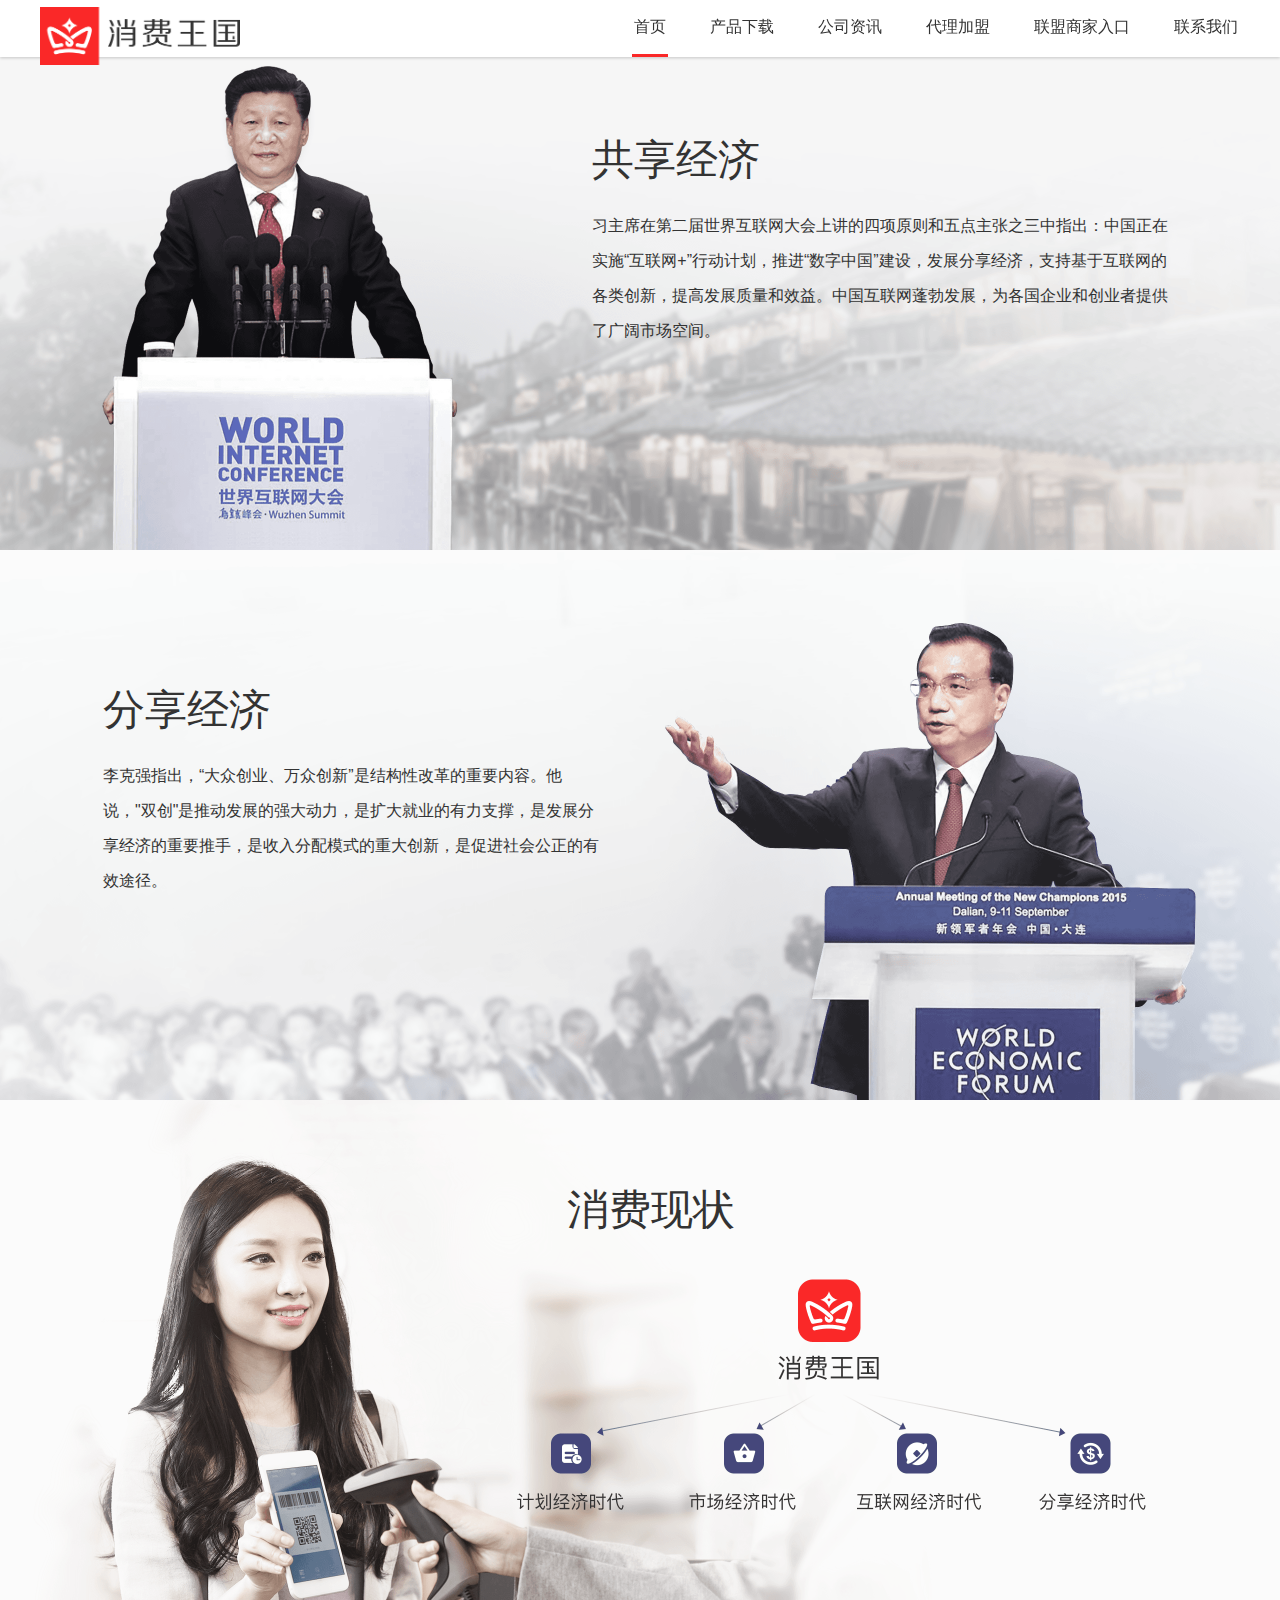
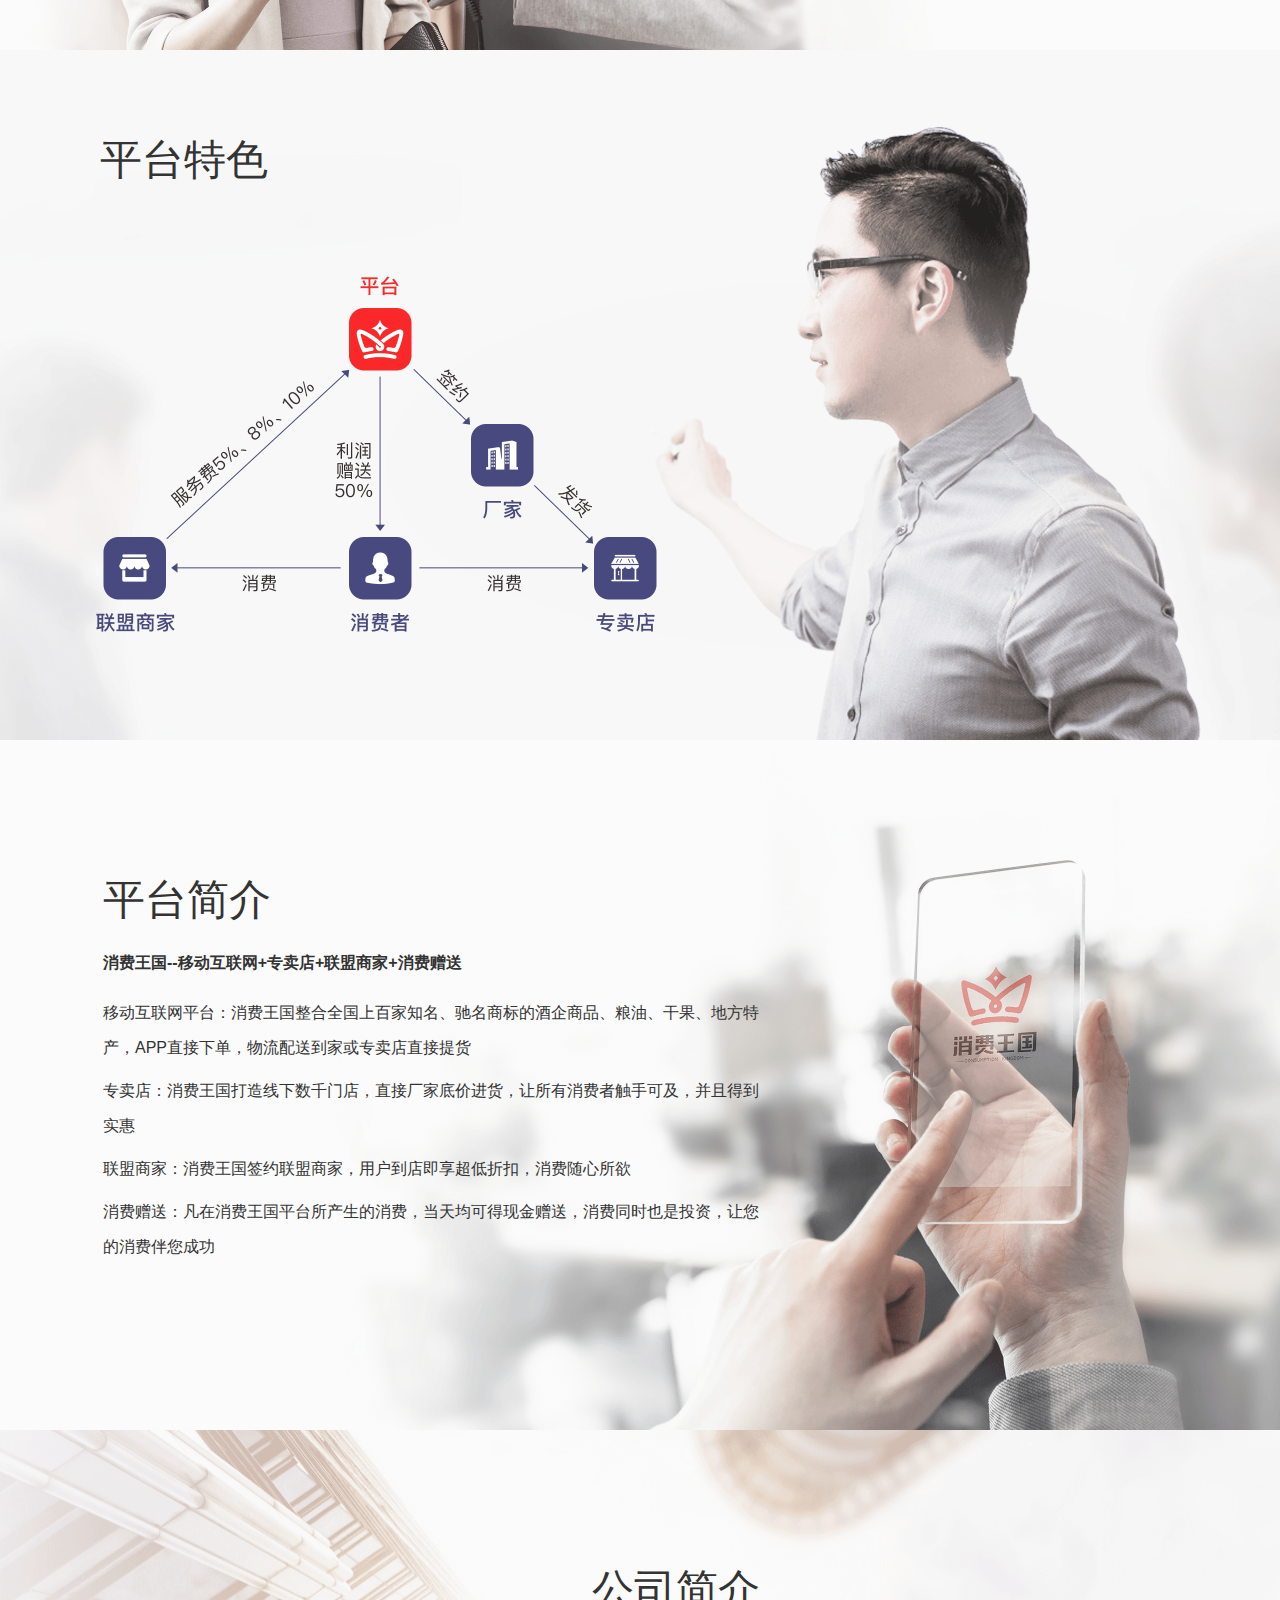
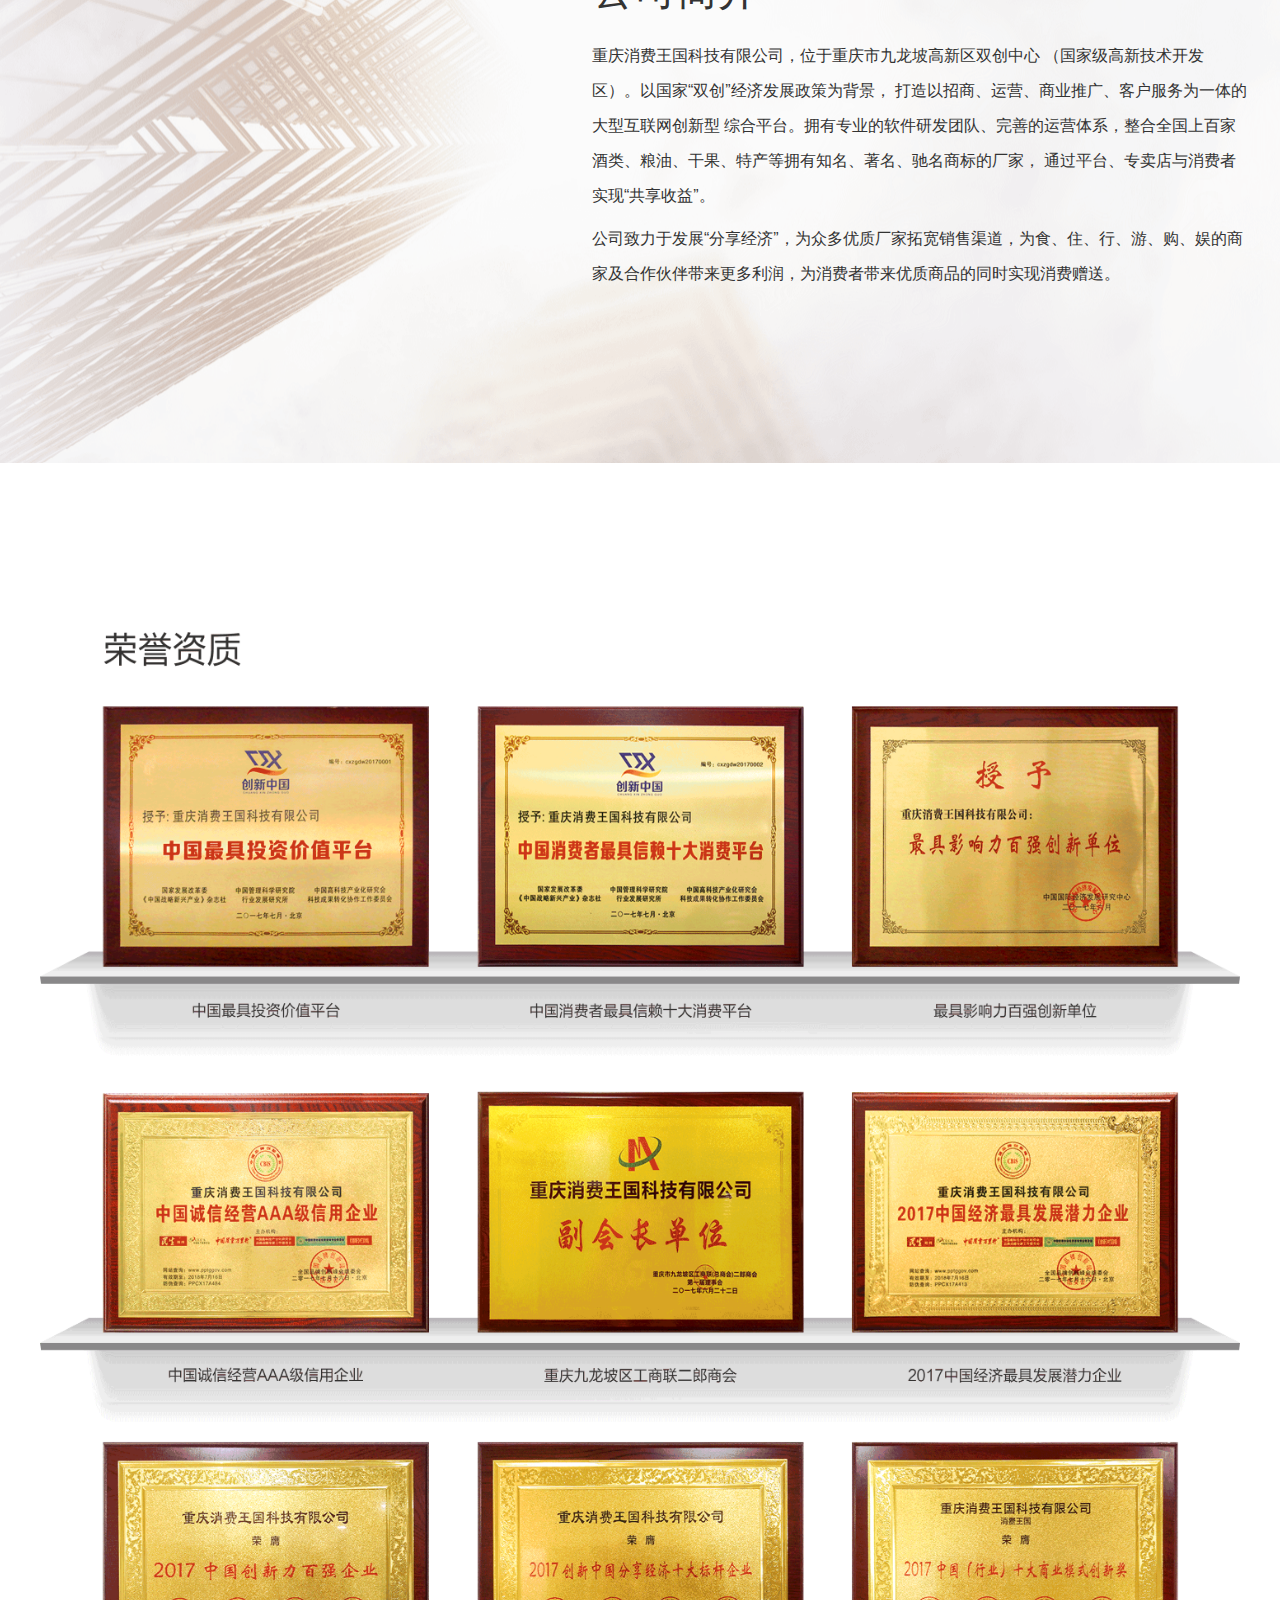
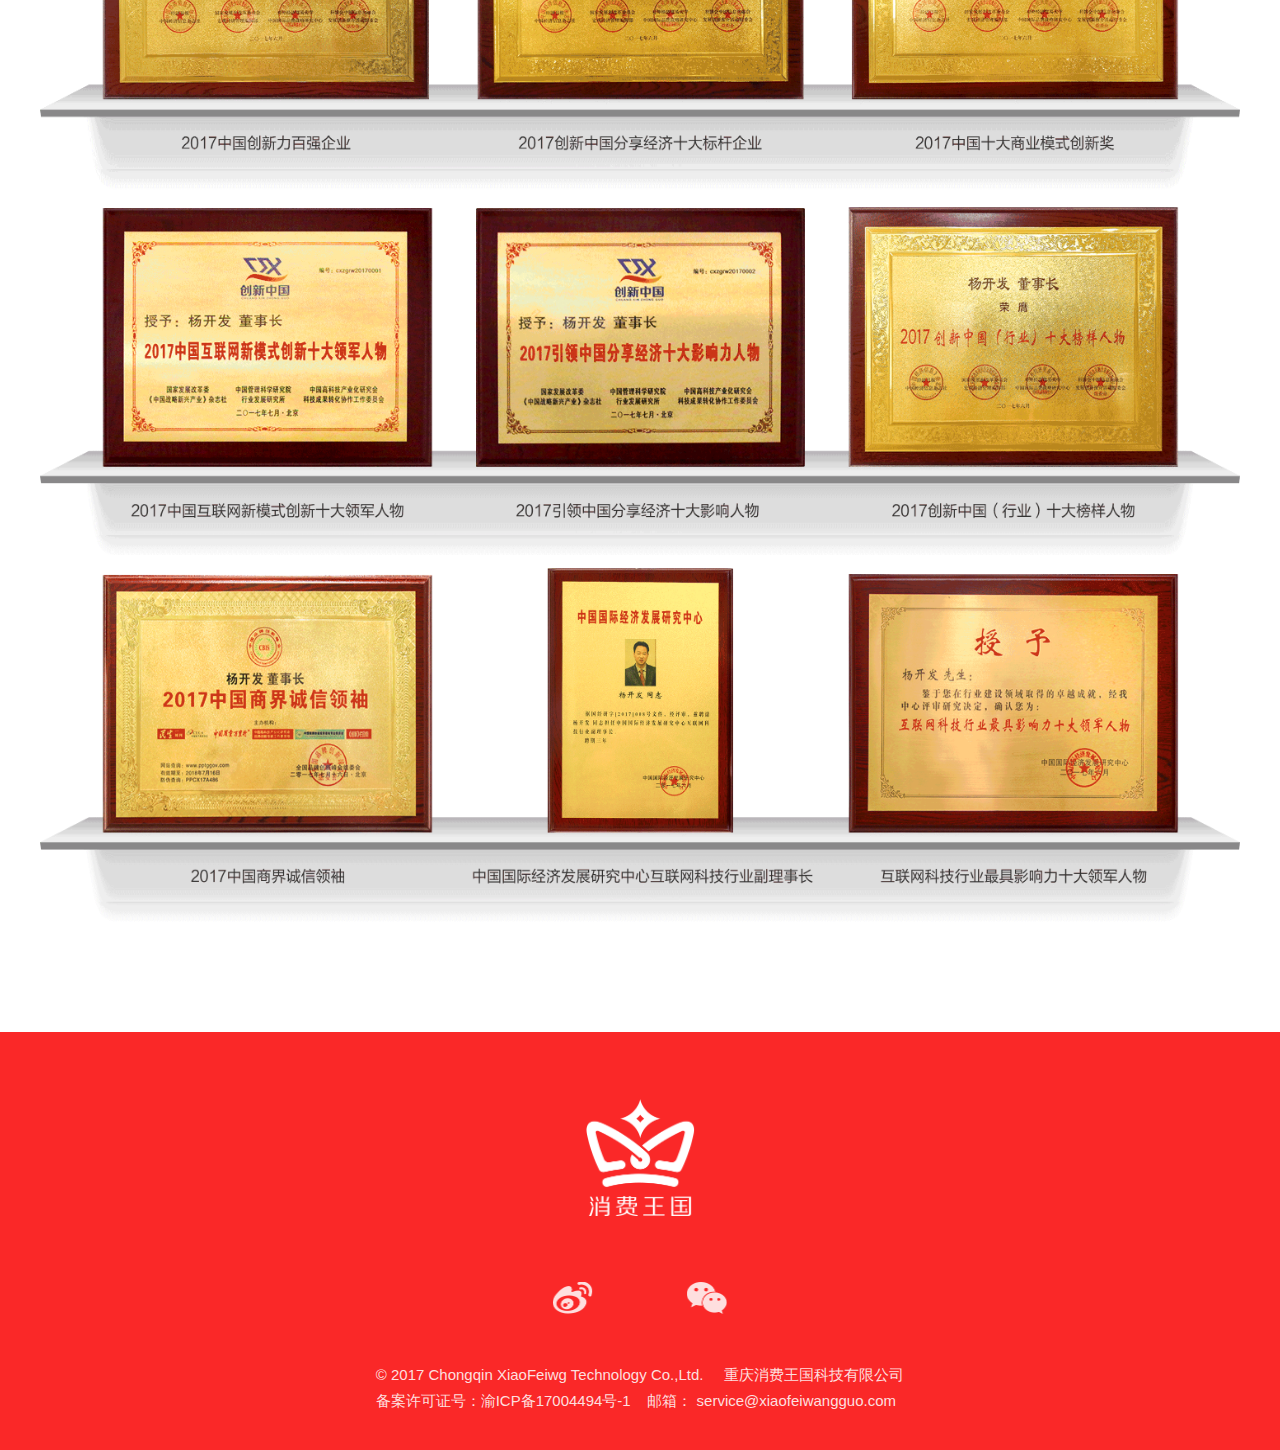
<file: index.html>
<!doctype html>
<html lang="en">
<head>
    <meta charset="UTF-8">
    <meta name="viewport"
          content="width=device-width, user-scalable=no, initial-scale=1.0, maximum-scale=1.0, minimum-scale=1.0">
    <meta http-equiv="X-UA-Compatible" content="ie=edge">
    <link rel="stylesheet" href="./css/base.css">
    <link rel="stylesheet" href="./css/index.css">
    <script src="js/jquery.min.js"></script>
    <script type="text/javascript" src="js/jquery.SuperSlide.2.1.1.js"></script>
    <link href="favicon.ico" mce_href="favicon.ico" rel="bookmark" type="image/x-icon" />
    <link href="favicon.ico" mce_href="favicon.ico" rel="icon" type="image/x-icon" />
    <link href="favicon.ico" mce_href="favicon.ico" rel="shortcut icon" type="image/x-icon" />
    <meta name="Keywords" content="消费王国,购物,返现,消费">
    <meta name="Description" content="重庆消费王国科技有限公司成立于2017年，注册资金1000万元人民币。公司以整合各种消费模式为契机，为用户谋福利，为国家创税收，以搭建面向未来的消费平台为目标，脚踏实地发展新消费市场商业模式。上游整合生产厂家，为厂家去掉中间代理，把实惠带给消费者，下游大力发展自营专卖店，并同专卖店共享平台收益。对于其他消费行业，消费王国采取联盟商家的形式，把便利带给消费者，消费者随时随地都能享受自在的购物体验。最重要的是，消费王国充分发挥共享精神，将所得利润的一部分以现金的形式赠送给消费者，充分让用户体验“消费也能赚”。重庆消费王国科技有限公司拥有强大的研发团队和市场团队，致力于实现资源整合，现向全国征求有实力的合作伙伴共同发展">
    <title>首页</title>
    <link rel="stylesheet" href="css/index.css">
</head>

<script>
	function preloadedImages()
	{
		heavyImage = new Image();
		heavyImage[0] = "";
		heavyImage[1] = "";
		heavyImage[2] = "";
		heavyImage[3] = "";
		heavyImage[4] = "";
		heavyImage[5] = "";
		heavyImage[6] = "";
		heavyImage[7] = "";
		heavyImage[8] = "";
		heavyImage[9] = "";
		heavyImage[10] = "";
		heavyImage[11] = "";
		heavyImage[12] = "";
		heavyImage[13] = "";
		heavyImage[0].src = "./img/homebg.png";
		heavyImage[1].src = "./img/homebg2.png";
		heavyImage[2].src = "./img/homebg3.png";
		heavyImage[3].src = "./img/homebg4.png";
		heavyImage[4].src = "./img/homebg5.png";
		heavyImage[5].src = "./img/homebg6.png";
		heavyImage[6].src = "./img/honr.png";
		heavyImage[7].src = "./img/mb.png";
	}
	
	preloadedImages();
</script>
<body>
    <!--导航栏-->
    <div>
        <div id="naver" class="nave">
            <div class="w  qf">
                <a href="index.html">
                    <img class="logo" src="./img/logo.png" alt="">

                </a>
                <div class="find_nav">
                    <div class="find_nav_left">
                        <div class="find_nav_list">
                            <ul id="naver" class="nav_ul">
                                <li class=""><a href="javascript:void(0)">首页</a></li>
                                <li ><a href="javascript:void(0)">产品下载</a></li>
                                <li><a href="javascript:void(0)">公司资讯</a></li>
                                <li><a href="javascript:void(0)">代理加盟</a></li>
                                <li><a href="javascript:void(0)">联盟商家入口</a></li>
                                <li><a href="javascript:void(0)">联系我们</a></li>
                                <li class="sideline"></li>
                            </ul>
                        </div>
                    </div>
                </div>
            </div>
        </div>
    </div>


    <!--导航结束-->

    <!--内容1-->
    <div class="home">
        <div class="w homeporar">
            <div class="home_div">
                <h1 class="home_h1">共享经济</h1>
                <p class="home_p1">习主席在第二届世界互联网大会上讲的四项原则和五点主张之三中指出：中国正在实施“互联网+”行动计划，推进“数字中国”建设，发展分享经济，支持基于互联网的各类创新，提高发展质量和效益。中国互联网蓬勃发展，为各国企业和创业者提供了广阔市场空间。</p>
            </div>
        </div>
    </div>

    <!--内容2-->
    <div class="home_2">
        <div class="w homeporar">
            <div class="home_div2">
                <h1 class="home_h1">分享经济</h1>
                <p class="home_p1">李克强指出，“大众创业、万众创新”是结构性改革的重要内容。他说，"双创"是推动发展的强大动力，是扩大就业的有力支撑，是发展分享经济的重要推手，是收入分配模式的重大创新，是促进社会公正的有效途径。</p>
            </div>
        </div>
    </div>

    <!--内容3-->
    <div class="home_3">
        <div class="w homeporar">
            <div class="home_div4 home_div53">
                <h1 class="home_h1">消费现状</h1>


            </div>
        </div>
    </div>
    <!--内容4-->
    <div class="home_8">
        <div class="w homeporar">
            <div class="home_div4 home_div52">
                <h1 class="home_h1">平台特色</h1>


            </div>
        </div>
    </div>


    <!--内容4-->
    <div class="home_4">
        <div class="w homeporar">
            <div class="home_div4">
                <h1 class="home_h1">平台简介</h1>
                <h2 class="home_h2">消费王国--移动互联网+专卖店+联盟商家+消费赠送</h2>
                <p class="home_p1">移动互联网平台：消费王国整合全国上百家知名、驰名商标的酒企商品、粮油、干果、地方特产，APP直接下单，物流配送到家或专卖店直接提货</p>
                <p class="home_p1">专卖店：消费王国打造线下数千门店，直接厂家底价进货，让所有消费者触手可及，并且得到实惠</p>
                <p class="home_p1">联盟商家：消费王国签约联盟商家，用户到店即享超低折扣，消费随心所欲</p>
                <p class="home_p1">消费赠送：凡在消费王国平台所产生的消费，当天均可得现金赠送，消费同时也是投资，让您的消费伴您成功</p>
            </div>
        </div>
    </div>

    <!--内容5-->
    <div class="home_6">
        <div class="w homeporar">
            <div class="home_div home_div6">
                <h1 class="home_h1">公司简介</h1>
                <p class="home_p1">重庆消费王国科技有限公司，位于重庆市九龙坡高新区双创中心
                    （国家级高新技术开发区）。以国家“双创”经济发展政策为背景，
                    打造以招商、运营、商业推广、客户服务为一体的大型互联网创新型
                    综合平台。拥有专业的软件研发团队、完善的运营体系，整合全国上百家酒类、粮油、干果、特产等拥有知名、著名、驰名商标的厂家，
                    通过平台、专卖店与消费者实现“共享收益”。     
                </p>
                <p  class="home_p1">公司致力于发展“分享经济”，为众多优质厂家拓宽销售渠道，为食、住、行、游、购、娱的商家及合作伙伴带来更多利润，为消费者带来优质商品的同时实现消费赠送。</p>
            </div>
        </div>
    </div>
    <div class="honor w2">
        <div class="w homeporar">
            <div class="home_div w">
            
            </div>
        </div>
    </div>

<!--版权-->

    <div class="home_7">
        <div class="w homeporar">
            <div class="home_div7 ">
                <div class="home7_img"></div>

            </div>
            <div class="img_w">
                <div class="home7_img_weibo">
                    <a href="#"></a>
                </div>
                <div data-Evse="bquan" class="home7_img_weixin">

                </div>
            </div>
            <div class="bah_bq ">
                <p>© 2017 Chongqin XiaoFeiwg Technology Co.,Ltd.&nbsp; &nbsp;&nbsp;&nbsp;重庆消费王国科技有限公司</p>
                <p>备案许可证号：渝ICP备17004494号-1&nbsp;&nbsp;&nbsp;&nbsp;邮箱：
                    <a href="mailto:service&#64;xiaofeiwanggu.com">service&#64;xiaofeiwangguo.com &nbsp;</a>
                </p>
            </div>
        </div>
    </div>

    <script src="js/index.js"></script>
    <script src="js/nav.js"></script>
</body>
</html>
</file>
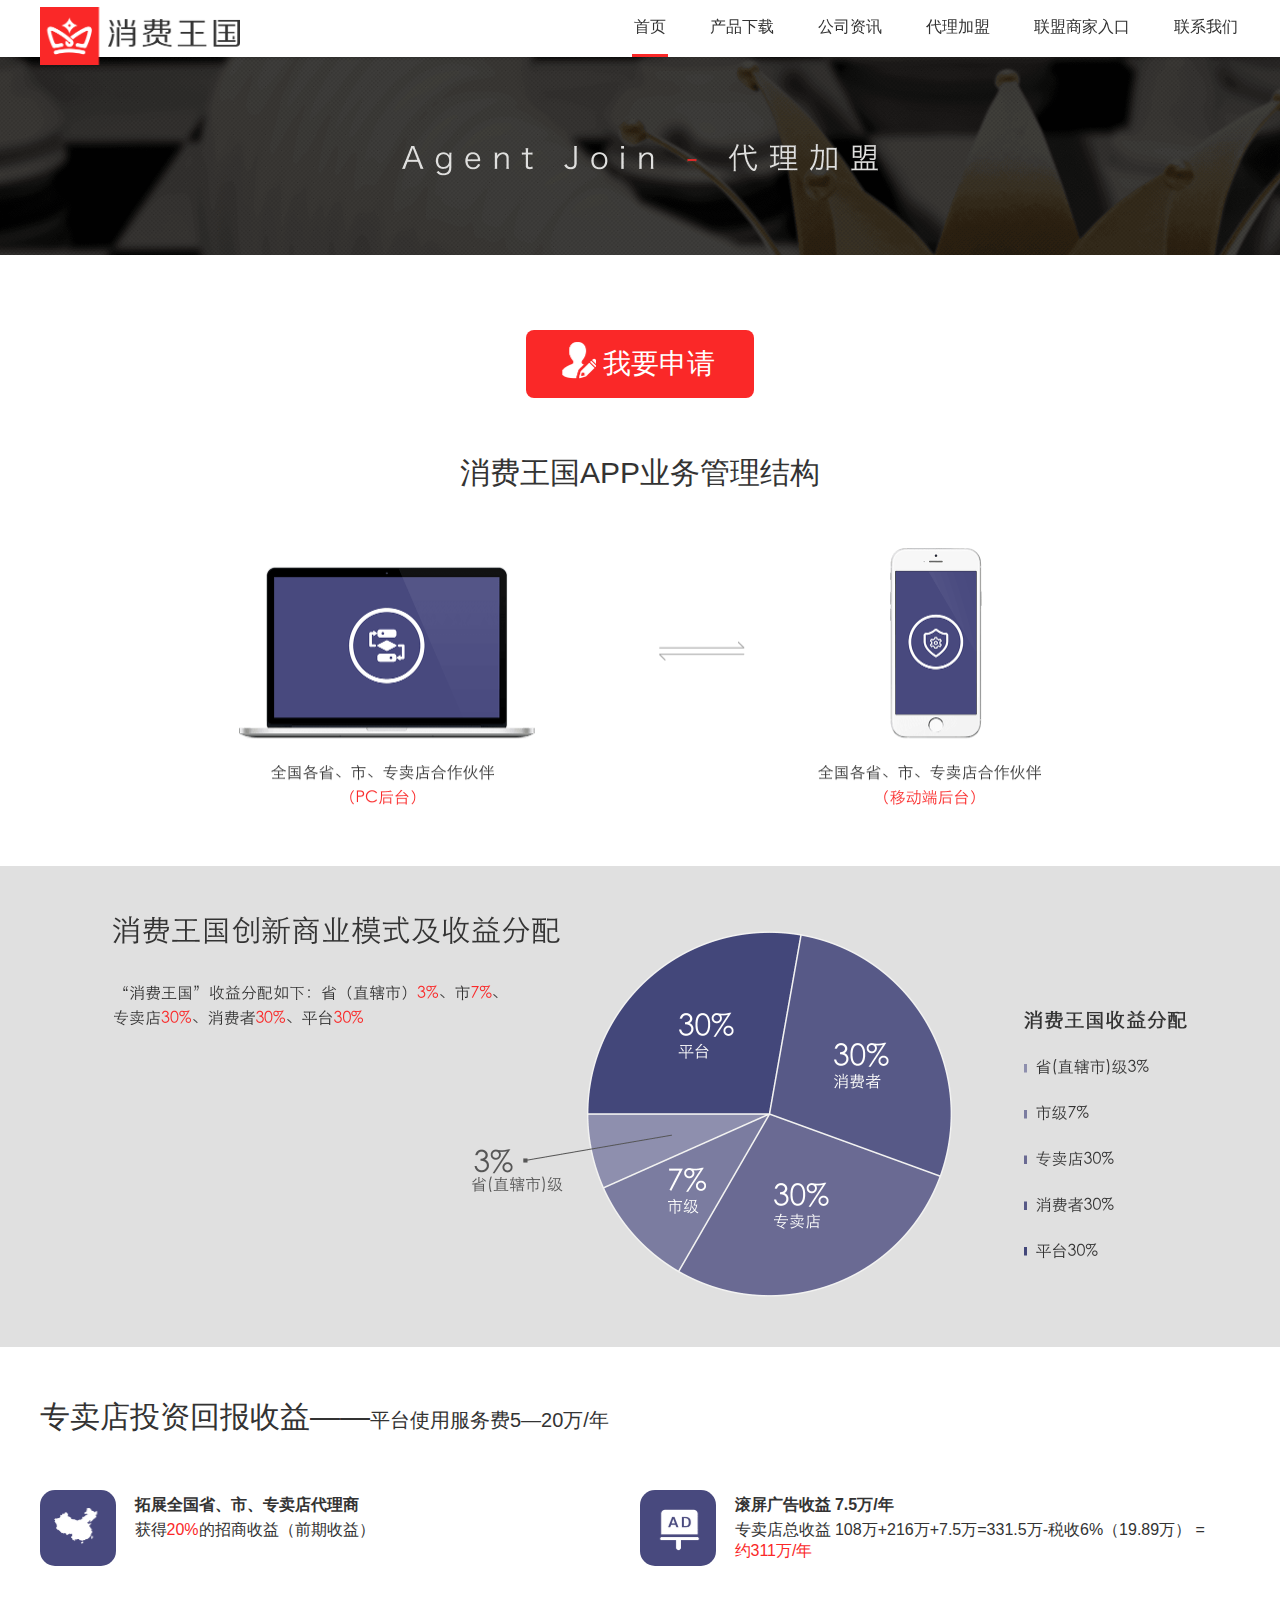
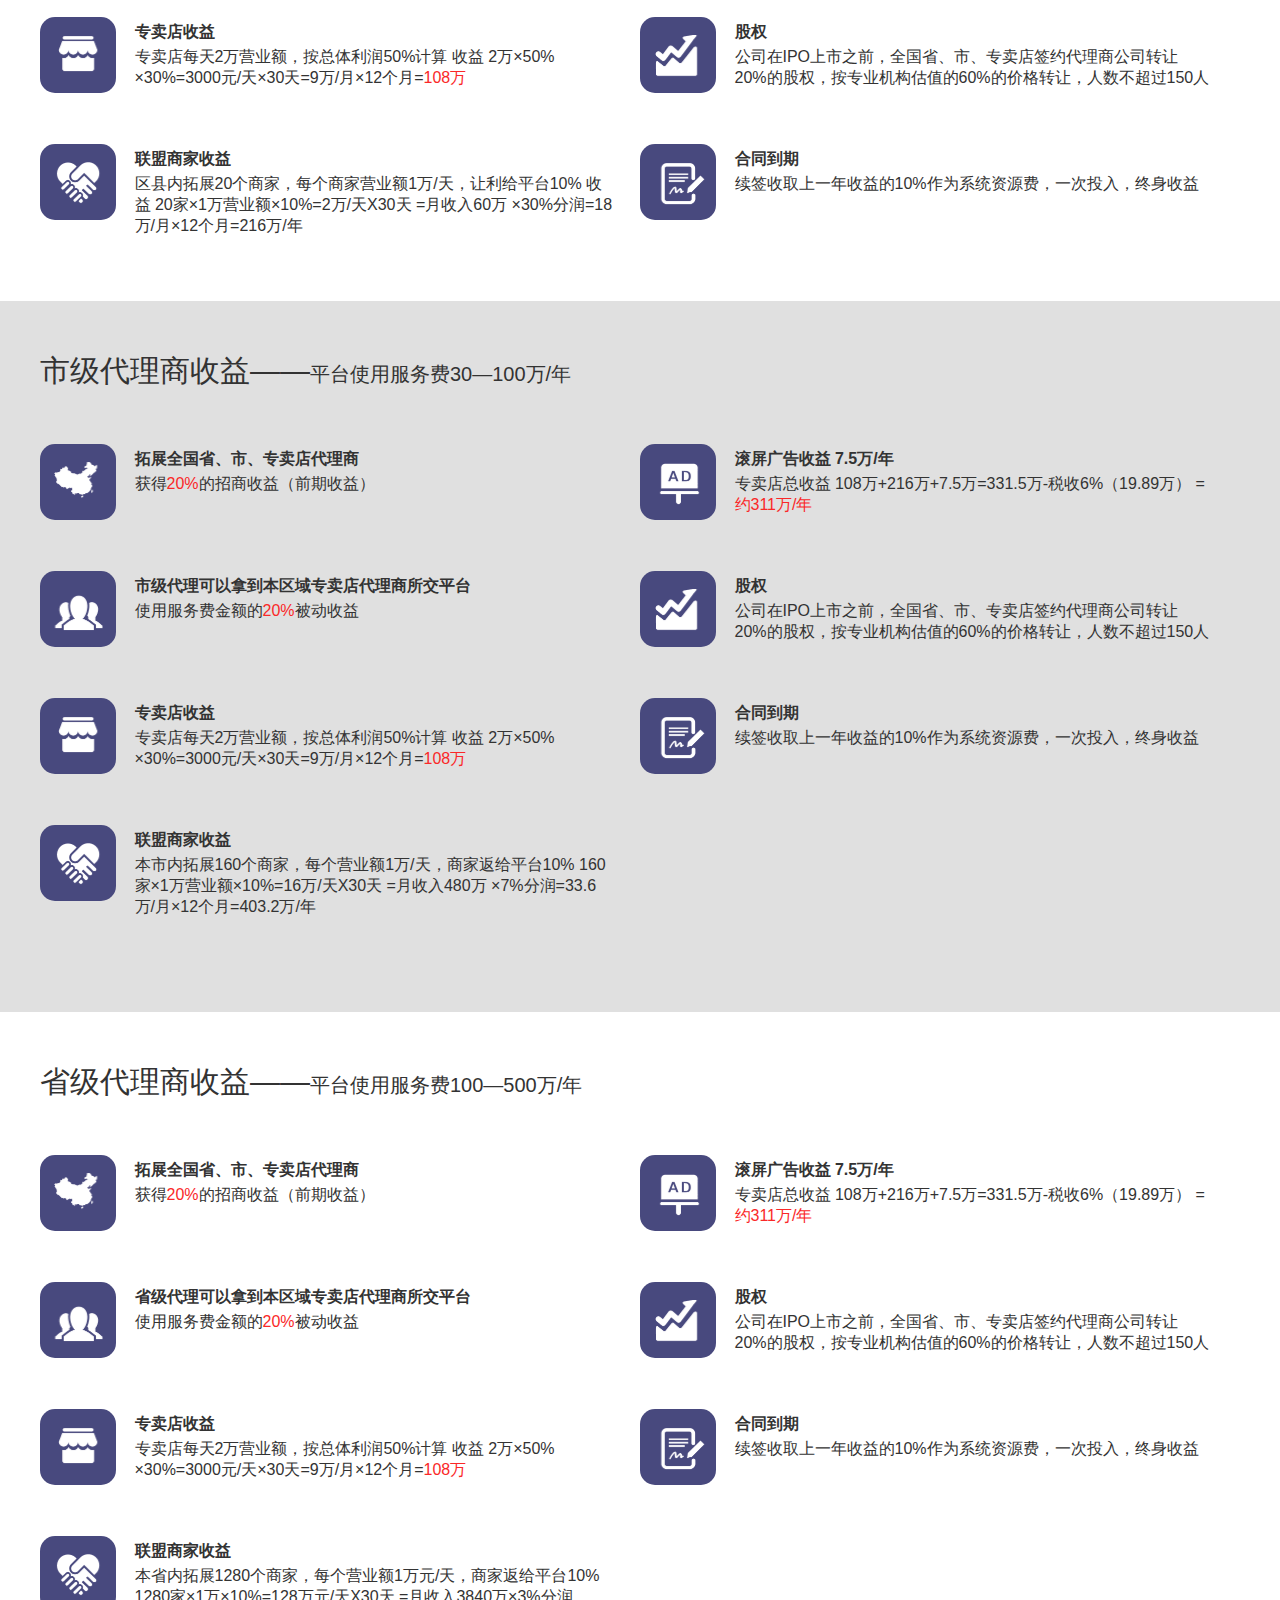
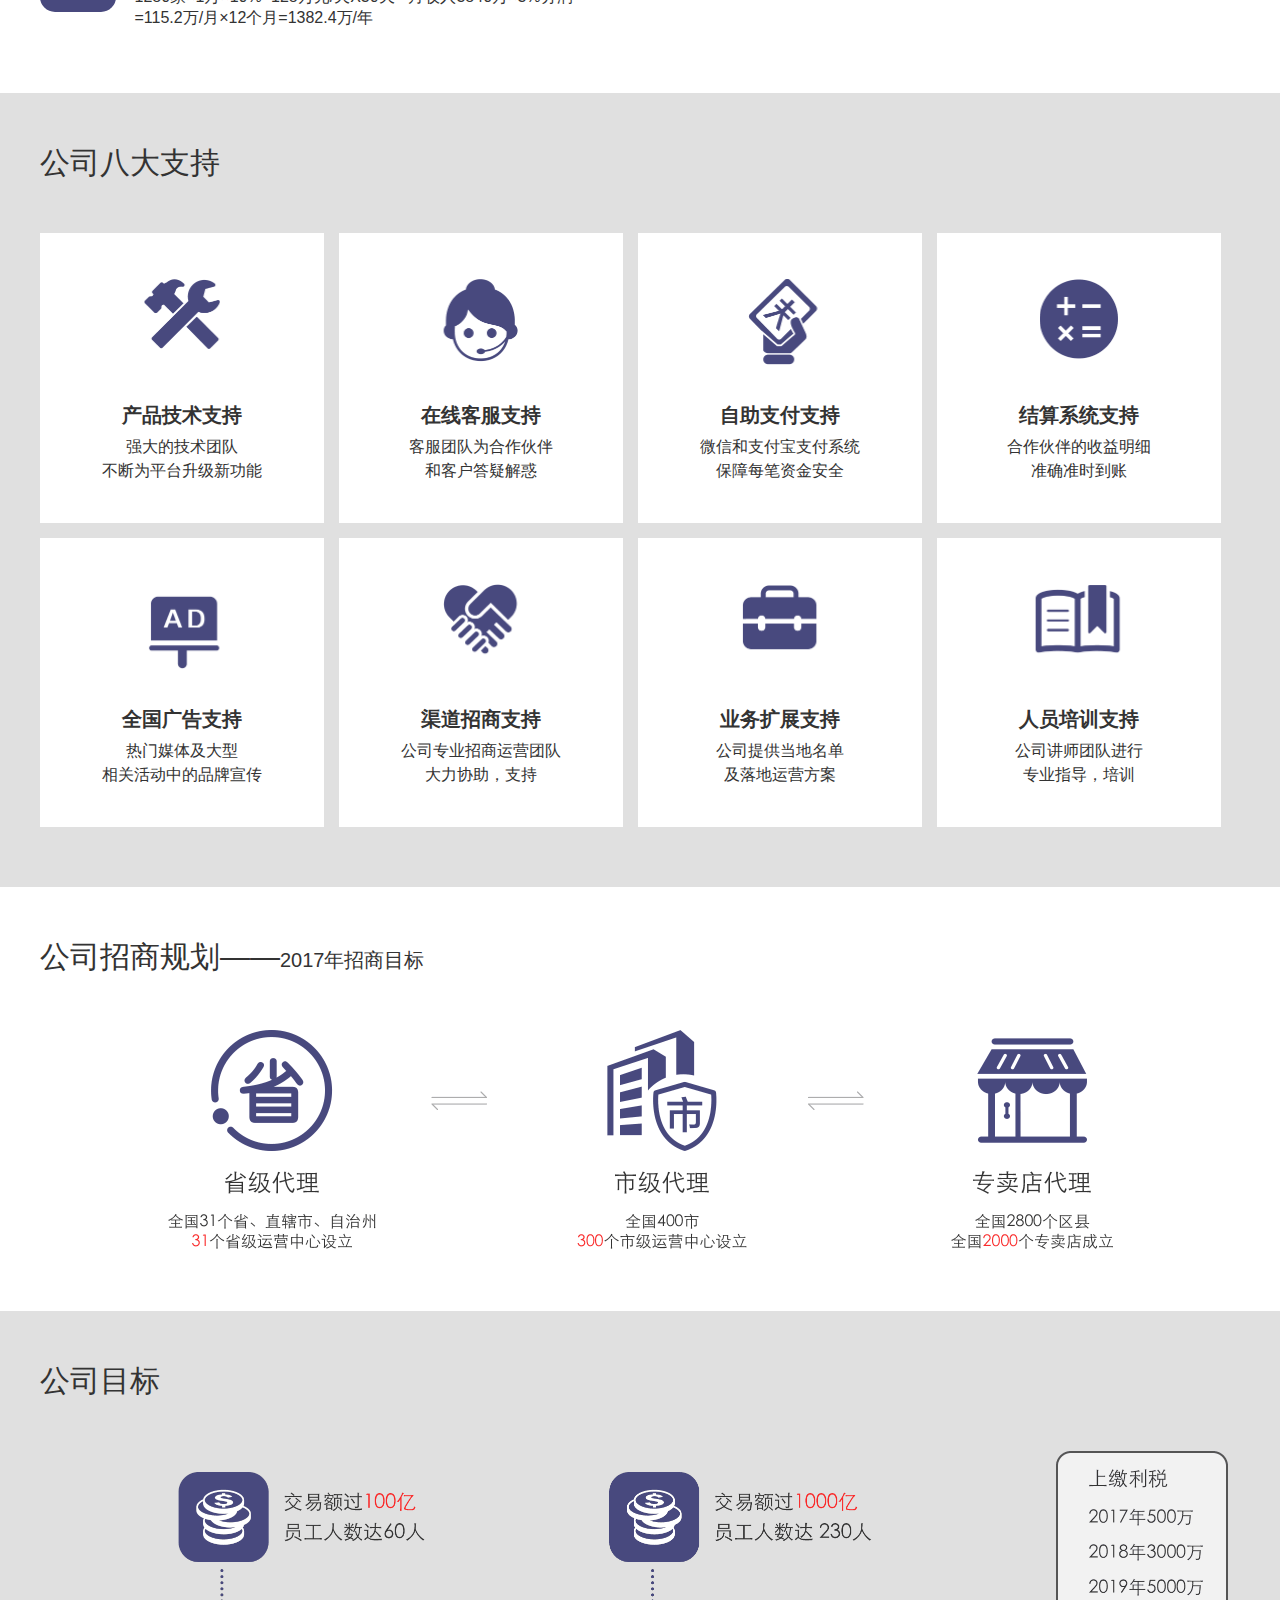
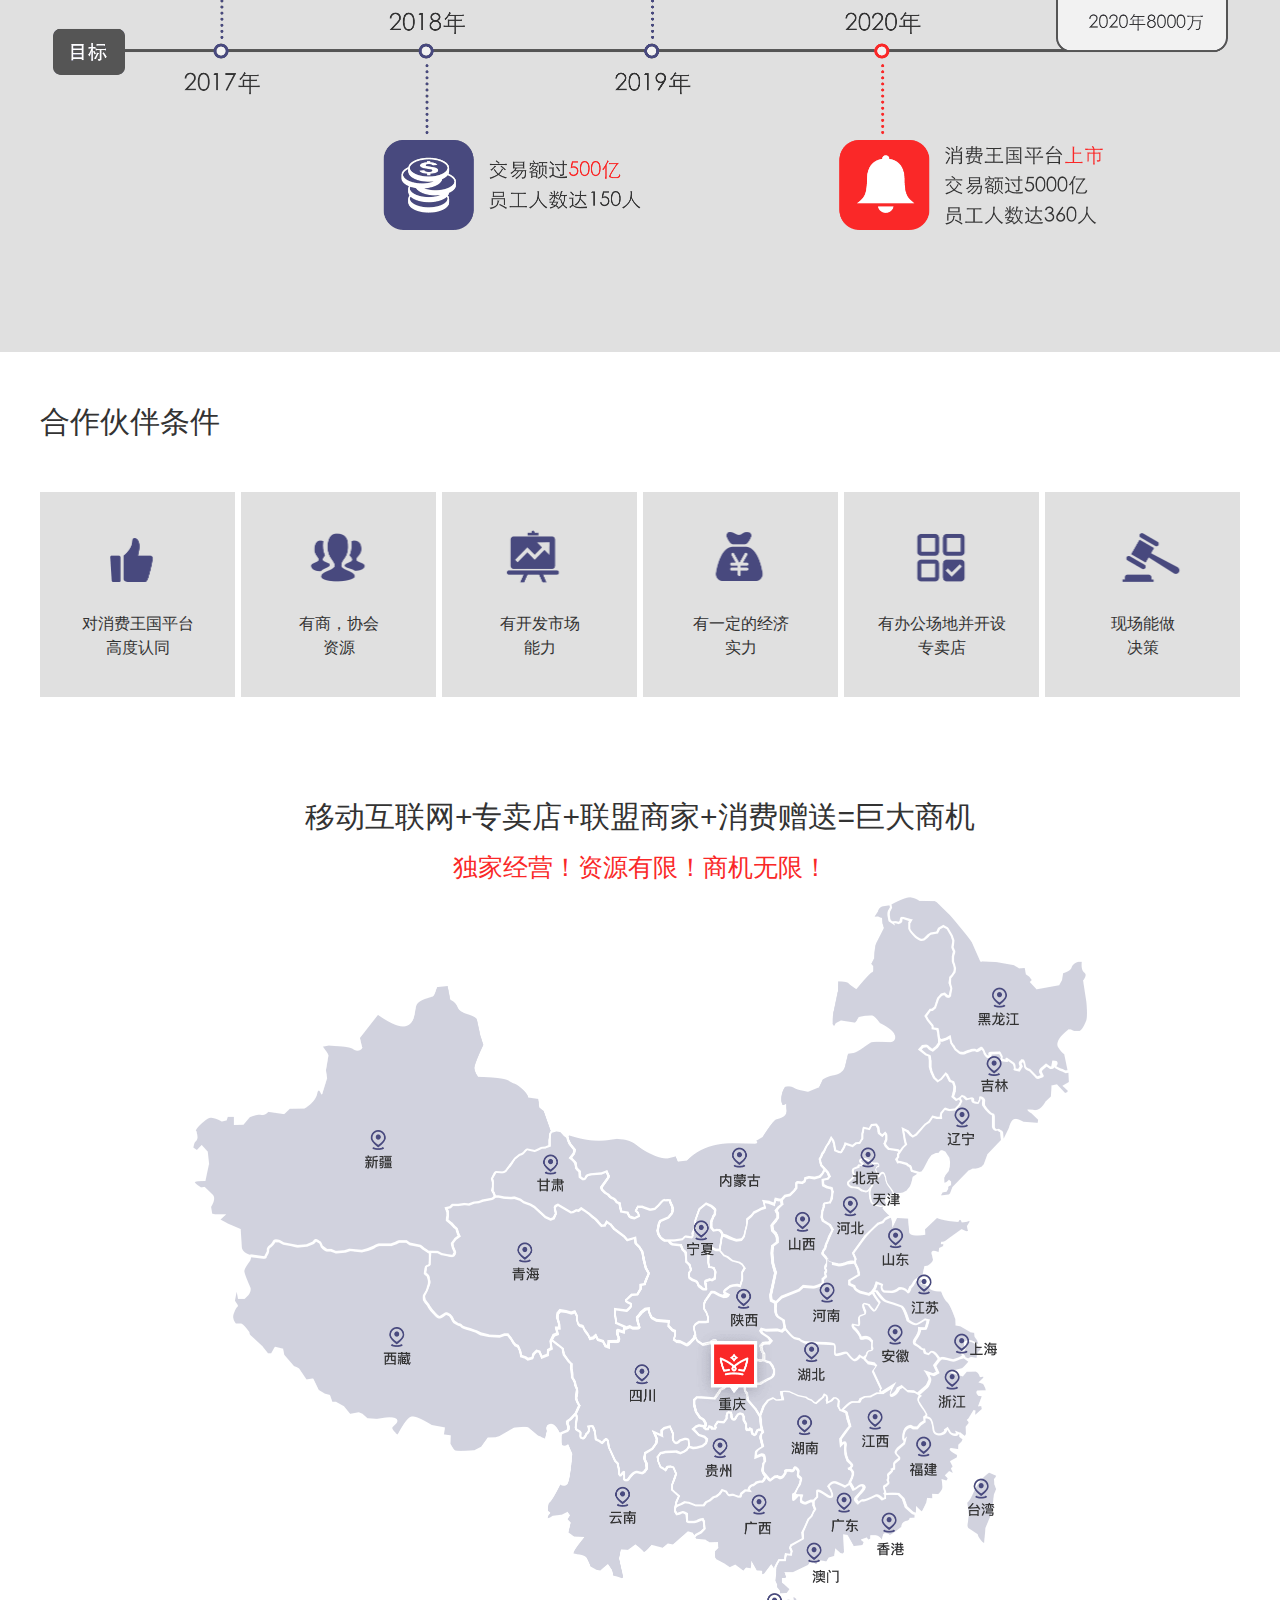
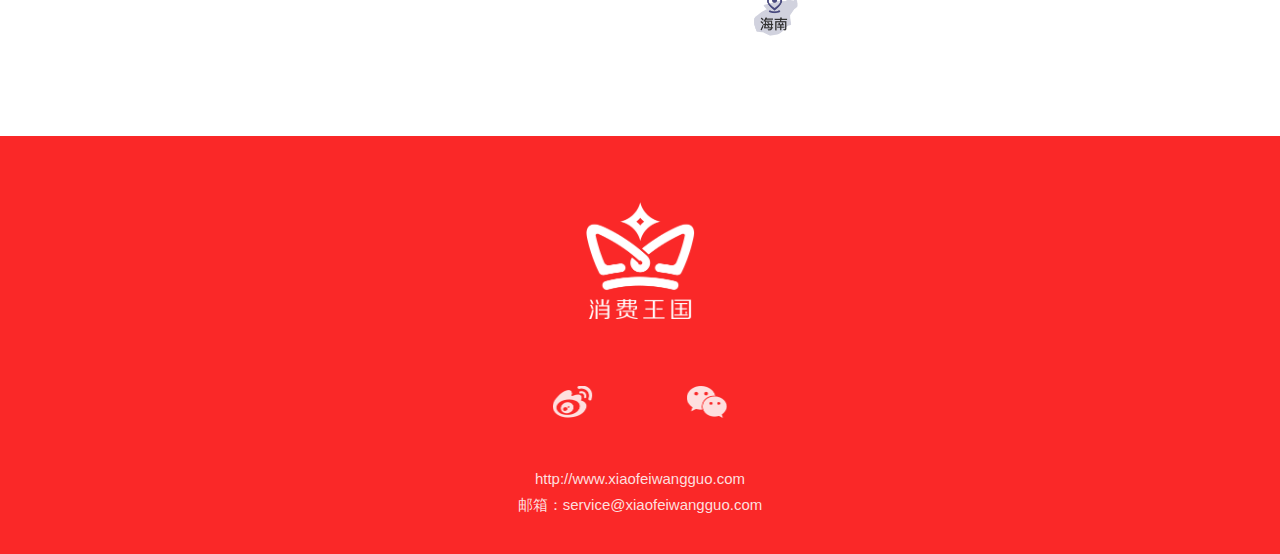
<file: agent.html>
<!doctype html>
<html lang="en">
<head>
    <meta charset="UTF-8">
    <meta name="viewport"
          content="width=device-width, user-scalable=no, initial-scale=1.0, maximum-scale=1.0, minimum-scale=1.0">
    <meta http-equiv="X-UA-Compatible" content="ie=edge">
    <link rel="stylesheet" href="./css/base.css">
    <link rel="stylesheet" href="./css/index.css">
    <script src="js/jquery.min.js"></script>
    <script type="text/javascript" src="js/jquery.SuperSlide.2.1.1.js"></script>

    <link href="favicon.ico" mce_href="favicon.ico" rel="bookmark" type="image/x-icon" />
    <link href="favicon.ico" mce_href="favicon.ico" rel="icon" type="image/x-icon" />
    <link href="favicon.ico" mce_href="favicon.ico" rel="shortcut icon" type="image/x-icon" />
    <title>代理加盟</title>
</head>
<body>
<div class="nav_kj">
    <div id="naver" class="nave">
        <div class="w  qf">
            <a href="index.html">
                <img class="logo" src="./img/logo.png" alt="">

            </a>
            <div class="find_nav">
                <div class="find_nav_left">
                    <div class="find_nav_list">
                        <ul id="navera" class="nav_ul">
                            <li class=""><a href="javascript:void(0)">首页</a></li>
                            <li ><a href="javascript:void(0)">产品下载</a></li>
                            <li><a href="javascript:void(0)">公司资讯</a></li>
                            <li><a href="javascript:void(0)">代理加盟</a></li>
                            <li><a href="javascript:void(0)">联盟商家入口</a></li>
                            <li><a href="javascript:void(0)">联系我们</a></li>
                            <li class="sideline"></li>
                        </ul>
                    </div>
                </div>
            </div>
        </div>
    </div>
</div>
<!--导航结束-->

    <!--内容1-->
    <div class="Agent">
        <div class="w">
            <div class="">

            </div>
        </div>
    </div>
    <!--内容2-->
    <div class="">
        <div class="w">
                <div class="Agent_div">
                    <p data-Evse="tzym" class="Agent_p1">&nbsp;&nbsp;&nbsp;&nbsp;&nbsp;我要申请</p>
                    <p class="Agent_p2">消费王国APP业务管理结构</p>
                    <div class="Agent_div2"></div>
                </div>

        </div>
        <div class="Agent_div_a">
            <div class="w">
                <div class="Agent_div3"></div>
            </div>
        </div>

    </div>
    <!--内容3-->
    <div>
        <div class="Agent_dl">
            <div class="w">
                <div class="Agent_xqsf">
                    <p class="Agent_P3">专卖店投资回报收益——<span>平台使用服务费5—20万/年</span></p>
                    <ul class="Agent_ul qf">
                        <li class="qf">
                            <p class="Agent_pimg fl"></p>
                            <div class="fl Agent_p_zt">
                                <p class="Agent_P4">拓展全国省、市、专卖店代理商 </p>
                                <p class="Agent_P5">获得<span class="Agent_Pspan">20%</span>的招商收益（前期收益） </p>
                            </div>
                        </li>
                        <li class="qf">
                            <p class="Agent_pim2 fl"></p>
                            <div class="fl Agent_p_zt">
                                <p class="Agent_P4">滚屏广告收益    7.5万/年 </p>
                                <p class="Agent_P5">专卖店总收益   108万+216万+7.5万=331.5万-税收6%（19.89万） =<span class="Agent_Pspan">约311万/年</span></p>
                            </div>
                        </li>
                        <li class="qf">
                            <p class="Agent_pim3 fl"></p>
                            <div class="fl Agent_p_zt">
                                <p class="Agent_P4">专卖店收益 </p>
                                <p class="Agent_P5">专卖店每天2万营业额，按总体利润50%计算 收益  2万×50% ×30%=3000元/天×30天=9万/月×12个月=<span class="Agent_Pspan">108万</span></p>
                            </div>
                        </li>
                        <li class="qf">
                            <p class="Agent_pim4 fl"></p>
                            <div class="fl Agent_p_zt">
                                <p class="Agent_P4">股权 </p>
                                <p class="Agent_P5">公司在IPO上市之前，全国省、市、专卖店签约代理商公司转让
                                    20%的股权，按专业机构估值的60%的价格转让，人数不超过150人</p>
                            </div>
                        </li>
                        <li class="qf">
                            <p class="Agent_pim5 fl"></p>
                            <div class="fl Agent_p_zt">
                                <p class="Agent_P4">联盟商家收益</p>
                                <p class="Agent_P5">区县内拓展20个商家，每个商家营业额1万/天，让利给平台10%
                                    收益  20家×1万营业额×10%=2万/天X30天 =月收入60万
                                    ×30%分润=18万/月×12个月=216万/年</p>



                            </div>
                        </li>
                        <li class="qf">
                            <p class="Agent_pim6 fl"></p>
                            <div class="fl Agent_p_zt">
                                <p class="Agent_P4">合同到期</p>
                                <p class="Agent_P5">续签收取上一年收益的10%作为系统资源费，一次投入，终身收益</p>



                            </div>
                        </li>
                    </ul>
                </div>
            </div>
        </div>

    </div>

    <!--市级代理-->
    <div>
        <div class="Agent_sjdl" >
            <div class="w">
                <div class="Agent_xqsf">
                    <p class="Agent_P3">市级代理商收益——<span>平台使用服务费30—100万/年</span></p>
                    <ul class="Agent_ul qf">
                        <li class="qf">
                            <p class="Agent_pimg fl"></p>
                            <div class="fl Agent_p_zt">
                                <p class="Agent_P4">拓展全国省、市、专卖店代理商 </p>
                                <p class="Agent_P5">获得<span class="Agent_Pspan">20%</span>的招商收益（前期收益） </p>
                            </div>
                        </li>
                        <li class="qf">
                            <p class="Agent_pim2 fl"></p>
                            <div class="fl Agent_p_zt">
                                <p class="Agent_P4">滚屏广告收益    7.5万/年 </p>
                                <p class="Agent_P5">专卖店总收益   108万+216万+7.5万=331.5万-税收6%（19.89万） =<span class="Agent_Pspan">约311万/年</span></p>
                            </div>
                        </li>
                        <li class="qf">
                            <p class="Agent_pim7 fl"></p>
                            <div class="fl Agent_p_zt">
                                <p class="Agent_P4">市级代理可以拿到本区域专卖店代理商所交平台 </p>
                                <p class="Agent_P5">使用服务费金额的<span class="Agent_Pspan">20%</span>被动收益</p>
                            </div>

                        </li>
                        <li class="qf">
                            <p class="Agent_pim4 fl"></p>
                            <div class="fl Agent_p_zt">
                                <p class="Agent_P4">股权 </p>
                                <p class="Agent_P5">公司在IPO上市之前，全国省、市、专卖店签约代理商公司转让
                                    20%的股权，按专业机构估值的60%的价格转让，人数不超过150人</p>
                            </div>
                        </li>
                        <li class="qf">
                            <p class="Agent_pim3 fl"></p>
                            <div class="fl Agent_p_zt">
                                <p class="Agent_P4">专卖店收益 </p>
                                <p class="Agent_P5">专卖店每天2万营业额，按总体利润50%计算 收益  2万×50% ×30%=3000元/天×30天=9万/月×12个月=<span class="Agent_Pspan">108万</span></p>
                            </div>
                        </li>


                        <li class="qf">
                            <p class="Agent_pim6 fl"></p>
                            <div class="fl Agent_p_zt">
                                <p class="Agent_P4">合同到期</p>
                                <p class="Agent_P5">续签收取上一年收益的10%作为系统资源费，一次投入，终身收益</p>



                            </div>
                        </li>
                        <li class="qf">
                            <p class="Agent_pim5 fl"></p>
                            <div class="fl Agent_p_zt">
                                <p class="Agent_P4">联盟商家收益</p>
                                <p class="Agent_P5">本市内拓展160个商家，每个营业额1万/天，商家返给平台10%
                                    160家×1万营业额×10%=16万/天X30天 =月收入480万
                                    ×7%分润=33.6万/月×12个月=403.2万/年</p>



                            </div>
                        </li>
                    </ul>
                </div>
            </div>
        </div>

    </div>
    <!--省级代理-->
    <div class="Agent_dl">
        <div class="" >
            <div class="w">
                <div class="Agent_xqsf">
                    <p class="Agent_P3">省级代理商收益——<span>平台使用服务费100—500万/年</span></p>
                    <ul class="Agent_ul qf">
                        <li class="qf">
                            <p class="Agent_pimg fl"></p>
                            <div class="fl Agent_p_zt">
                                <p class="Agent_P4">拓展全国省、市、专卖店代理商 </p>
                                <p class="Agent_P5">获得<span class="Agent_Pspan">20%</span>的招商收益（前期收益） </p>
                            </div>
                        </li>
                        <li class="qf">
                            <p class="Agent_pim2 fl"></p>
                            <div class="fl Agent_p_zt">
                                <p class="Agent_P4">滚屏广告收益    7.5万/年 </p>
                                <p class="Agent_P5">专卖店总收益   108万+216万+7.5万=331.5万-税收6%（19.89万） =<span class="Agent_Pspan">约311万/年</span></p>
                            </div>
                        </li>
                        <li class="qf">
                            <p class="Agent_pim7 fl"></p>
                            <div class="fl Agent_p_zt">
                                <p class="Agent_P4">省级代理可以拿到本区域专卖店代理商所交平台 </p>
                                <p class="Agent_P5">使用服务费金额的<span class="Agent_Pspan">20%</span>被动收益</p>
                            </div>

                        </li>
                        <li class="qf">
                            <p class="Agent_pim4 fl"></p>
                            <div class="fl Agent_p_zt">
                                <p class="Agent_P4">股权 </p>
                                <p class="Agent_P5">公司在IPO上市之前，全国省、市、专卖店签约代理商公司转让
                                    20%的股权，按专业机构估值的60%的价格转让，人数不超过150人</p>
                            </div>
                        </li>
                        <li class="qf">
                            <p class="Agent_pim3 fl"></p>
                            <div class="fl Agent_p_zt">
                                <p class="Agent_P4">专卖店收益 </p>
                                <p class="Agent_P5">专卖店每天2万营业额，按总体利润50%计算 收益  2万×50% ×30%=3000元/天×30天=9万/月×12个月=<span class="Agent_Pspan">108万</span></p>
                            </div>
                        </li>


                        <li class="qf">
                            <p class="Agent_pim6 fl"></p>
                            <div class="fl Agent_p_zt">
                                <p class="Agent_P4">合同到期</p>
                                <p class="Agent_P5">续签收取上一年收益的10%作为系统资源费，一次投入，终身收益</p>



                            </div>
                        </li>
                        <li class="qf">
                            <p class="Agent_pim5 fl"></p>
                            <div class="fl Agent_p_zt">
                                <p class="Agent_P4">联盟商家收益</p>
                                <p class="Agent_P5">本省内拓展1280个商家，每个营业额1万元/天，商家返给平台10%
                                    1280家×1万×10%=128万元/天X30天 =月收入3840万×3%分润
                                    =115.2万/月×12个月=1382.4万/年</p>



                            </div>
                        </li>
                    </ul>
                </div>
            </div>
        </div>

    </div>

    <!--公司八大支持-->
    <div>
        <div class="Agent_sjdl" >
            <div class="w">
                <div class="Agent_xqsf">
                    <p class="Agent_P3">公司八大支持</p>
                    <ul class="Agent_ula qf">
                        <li>
                            <div class="Agent_zc"></div>
                            <div>
                                <h1>产品技术支持</h1>
                                <p>强大的技术团队</p>
                                <p>不断为平台升级新功能</p>
                            </div>
                        </li>
                        <li>
                            <div class="Agent_zc1"></div>
                            <div>
                                <h1>在线客服支持</h1>
                                <p>客服团队为合作伙伴</p>
                                <p>和客户答疑解惑</p>
                            </div>
                        </li>
                        <li>
                            <div class="Agent_zc2"></div>
                            <div>
                                <h1>自助支付支持</h1>
                                <p>微信和支付宝支付系统</p>
                                <p>保障每笔资金安全</p>
                            </div>
                        </li>
                        <li>
                            <div class="Agent_zc3"></div>
                            <div>
                                <h1>结算系统支持</h1>
                                <p>合作伙伴的收益明细</p>
                                <p>准确准时到账</p>
                            </div>
                        </li>
                    </ul>
                    <ul class="Agent_ula qf Agent_ula_a">
                        <li>
                            <div class="Agent_zc4"></div>
                            <div>
                                <h1>全国广告支持</h1>
                                <p>热门媒体及大型</p>
                                <p>相关活动中的品牌宣传</p>
                            </div>
                        </li>
                        <li>
                            <div class="Agent_zc5"></div>
                            <div>
                                <h1>渠道招商支持</h1>
                                <p>公司专业招商运营团队</p>
                                <p>大力协助，支持</p>
                            </div>
                        </li>
                        <li>
                            <div class="Agent_zc6"></div>
                            <div>
                                <h1>业务扩展支持</h1>
                                <p>公司提供当地名单</p>
                                <p>及落地运营方案</p>
                            </div>
                        </li>
                        <li>
                            <div class="Agent_zc7"></div>
                            <div>
                                <h1>人员培训支持</h1>
                                <p>公司讲师团队进行</p>
                                <p>专业指导，培训</p>
                            </div>
                        </li>
                    </ul>
                </div>
            </div>
        </div>

    </div>



    <!--公司招商规划-->
    <div>
        <div class="" >
            <div class="w">
                <div class="Agent_xqsf">
                    <p class="Agent_P3">公司招商规划——<span>2017年招商目标</span></p>
                    <div class="Agent_zsgh">

                    </div>
                </div>
            </div>
        </div>

    </div>
    <!--公司目标-->

    <div>
        <div class="Agent_sjdl" >
            <div class="w">
                <div class="Agent_xqsf">
                    <p class="Agent_P3">公司目标</p>
                    <div class="Agent_mb">

                    </div>
                </div>
            </div>
        </div>

    </div>

    <!--公司目标-->

    <div>
        <div class="" >
            <div class="w">
                <div class="Agent_xqsf">
                    <p class="Agent_P3">合作伙伴条件</p>
                    <ul class="Agent_ulb qf">
                        <li>
                            <div class="Agent_pt1"></div>
                            <div>
                                <p>对消费王国平台</p>
                                <p>高度认同</p>
                            </div>
                        </li>
                        <li>
                            <div class="Agent_pt2"></div>
                            <div>

                                <p>有商，协会</p>
                                <p>资源</p>
                            </div>
                        </li>
                        <li>
                            <div class="Agent_pt3"></div>
                            <div>

                                <p>有开发市场</p>
                                <p>能力</p>
                            </div>
                        </li>
                        <li>
                            <div class="Agent_pt4"></div>
                            <div>

                                <p>有一定的经济</p>
                                <p>实力</p>
                            </div>
                        </li>
                        <li>
                            <div class="Agent_pt5"></div>
                            <div>

                                <p>有办公场地并开设</p>
                                <p>专卖店</p>
                            </div>
                        </li>
                        <li class="Agent_li">
                            <div class="Agent_pt6"></div>
                            <div>

                                <p>现场能做</p>
                                <p>决策</p>
                            </div>
                        </li>
                    </ul>
                    <div class="Agent_zhdiv">
                        <p>移动互联网+专卖店+联盟商家+消费赠送=巨大商机</p>
                        <p class="Agent_zhdiv_ae">独家经营！资源有限！商机无限！</p>
                        <div class="Agent_dt">

                        </div>

                    </div>

                </div>
            </div>
        </div>

    </div>
<!--版权-->

    <div class="home_7">
        <div class="w">
            <div class="home_div7 ">
                <div class="home7_img"></div>

            </div>
            <div class="img_w">
                <div class="home7_img_weibo">
                    <a href="#"></a>
                </div>
                <div data-Evse="bquan" class="home7_img_weixin">

                </div>
            </div>
            <div class="bah_bq">
                <p>http://www.xiaofeiwangguo.com</p>
                <p>邮箱：service@xiaofeiwangguo.com‍</p>
            </div>
        </div>
    </div>

    <script src="js/index.js"></script>
    <script src="js/nav.js"></script>
</body>
</html>
</file>
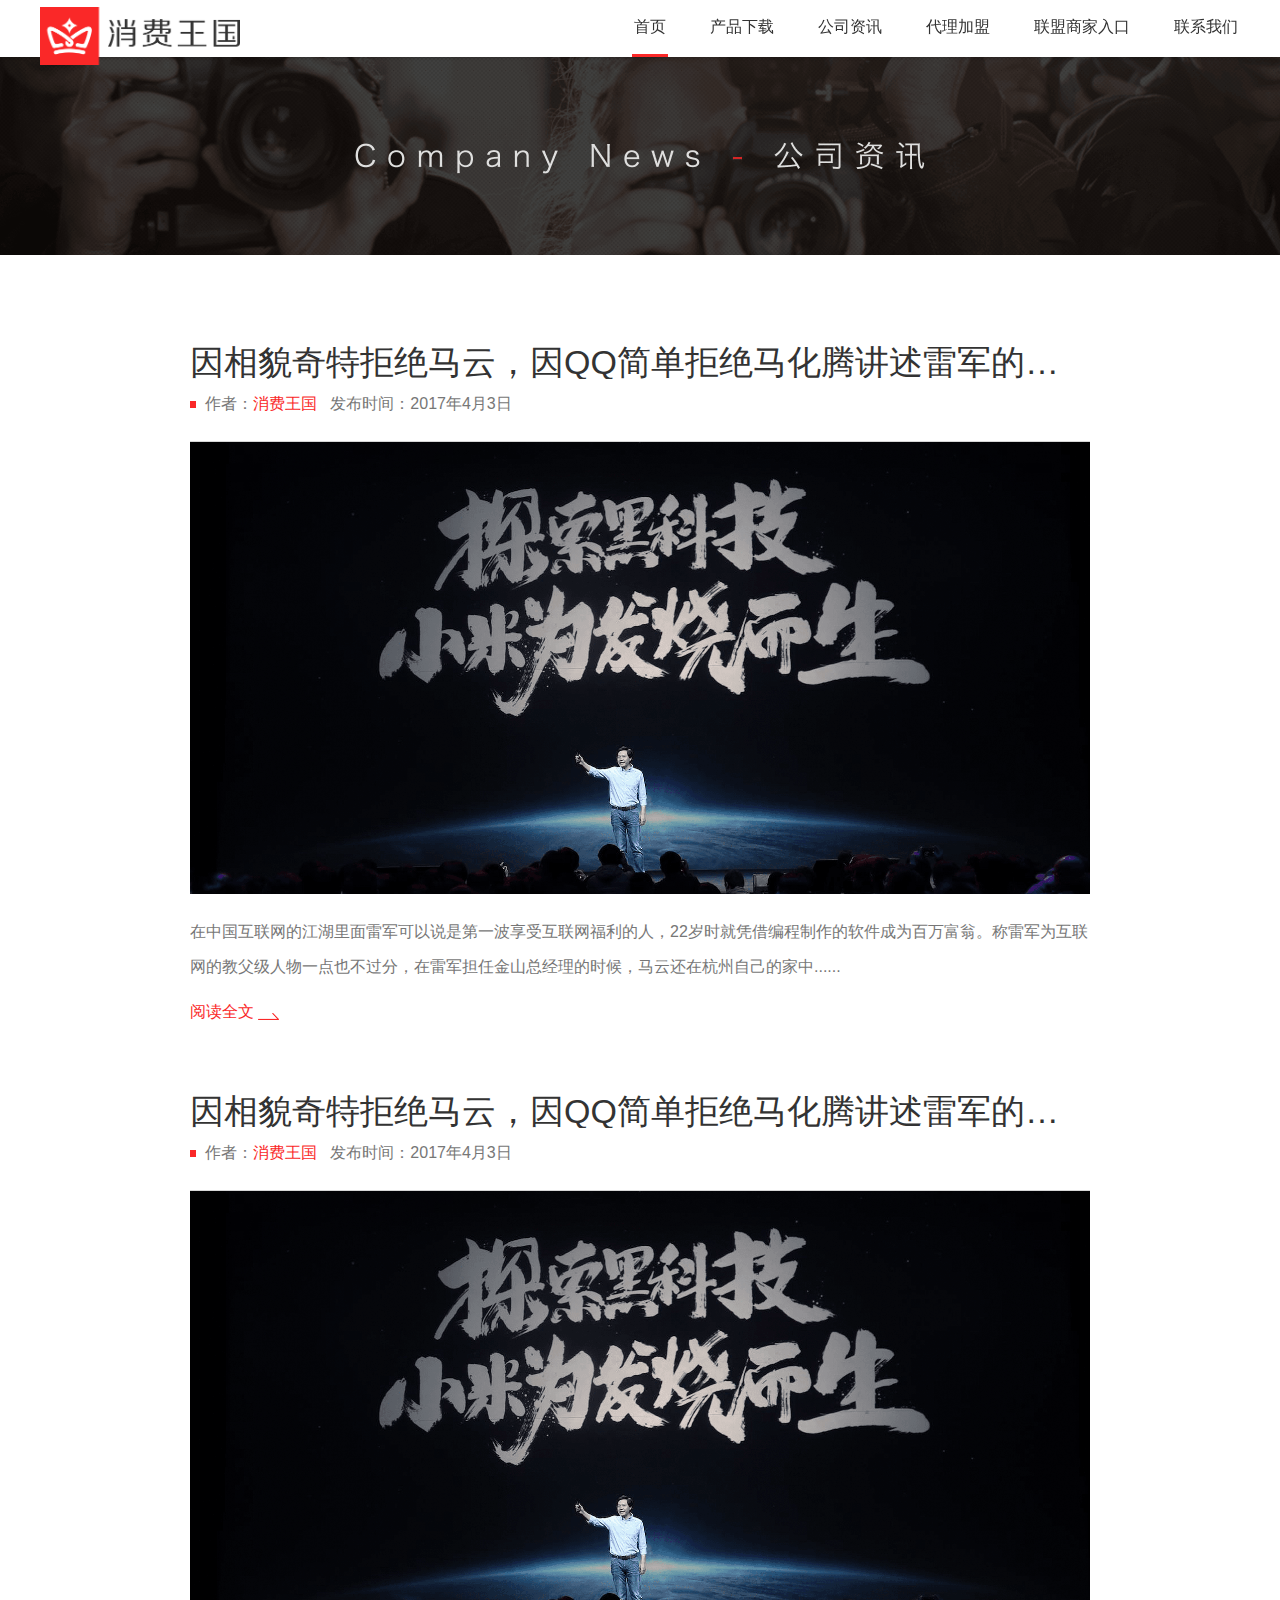
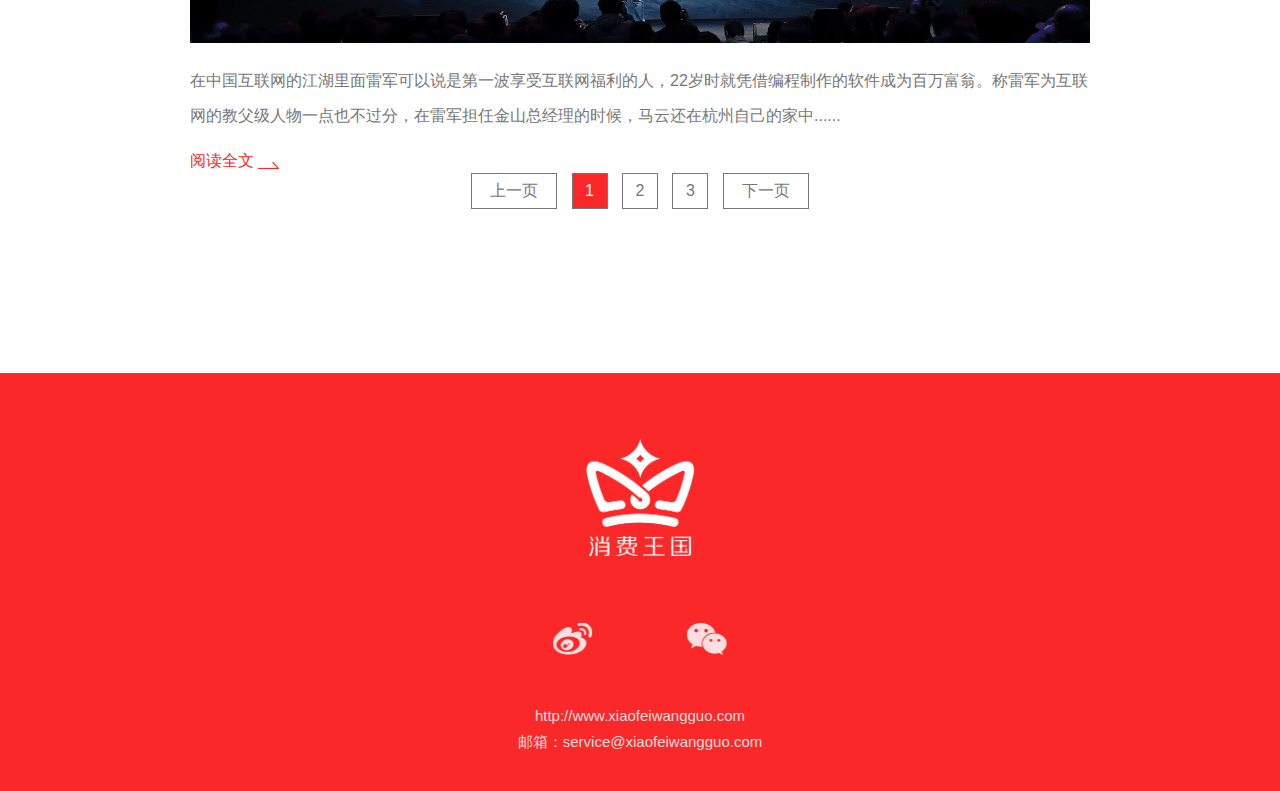
<file: Company.html>
<!doctype html>
<html lang="en">
<head>
    <meta charset="UTF-8">
    <meta name="viewport"
          content="width=device-width, user-scalable=no, initial-scale=1.0, maximum-scale=1.0, minimum-scale=1.0">
    <meta http-equiv="X-UA-Compatible" content="ie=edge">
    <link rel="stylesheet" href="./css/base.css">
    <link rel="stylesheet" href="./css/index.css">
    <script src="js/jquery.min.js"></script>
    <script type="text/javascript" src="js/jquery.SuperSlide.2.1.1.js"></script>
    <script src="js/nav.js"></script>

    <title>公司资讯</title>
</head>
<body>
<div class="nav_kj">
    <div id="naver" class="nave">
        <div class="w  qf">
            <a href="index.html">
                <img class="logo" src="./img/logo.png" alt="">

            </a>
            <div class="find_nav">
                <div class="find_nav_left">
                    <div class="find_nav_list">
                        <ul id="naver" class="nav_ul">
                            <li class=""><a href="javascript:void(0)">首页</a></li>
                            <li ><a href="javascript:void(0)">产品下载</a></li>
                            <li><a href="javascript:void(0)">公司资讯</a></li>
                            <li><a href="javascript:void(0)">代理加盟</a></li>
                            <li><a href="javascript:void(0)">联盟商家入口</a></li>
                            <li><a href="javascript:void(0)">联系我们</a></li>
                            <li class="sideline"></li>
                        </ul>
                    </div>
                </div>
            </div>
        </div>
    </div>
</div>

<!--导航结束-->

<!--内容1-->
<div class="company_bg">
    <div class="w">
        <div class="">

        </div>
    </div>
</div>
<div>
    <div class="w">
        <div class="w1">
            <div class="slideTxtBox">

                <div class="bd qf">
                    <ul>
                        <li>

                            <div class="comp_div">
                                <div class="info_div">
                                    <h1 class="comp_h1">因相貌奇特拒绝马云，因QQ简单拒绝马化腾讲述雷军的故事</h1>
                                    <p class="info_p"> 作者：<span class="info_span">消费王国</span>&nbsp;&nbsp; 发布时间：<span>2017年4月3日</span></p>
                                </div>
                                <div class="comp">
                                    <div class="comp_img">
                                        <img src="./img/information2.png" alt="">
                                    </div>
                                    <p class="comp_p1">
                                        在中国互联网的江湖里面雷军可以说是第一波享受互联网福利的人，22岁时就凭借编程制作的软件成为百万富翁。称雷军为互联网的教父级人物一点也不过分，在雷军担任金山总经理的时候，马云还在杭州自己的家中......
                                    </p>
                                    <p class="comp_p2_img"><a href="./information.html">阅读全文</a></p>
                                </div>
                            </div>

                            <div class="comp_div">
                                <div class="info_div">
                                    <h1 class="comp_h1">因相貌奇特拒绝马云，因QQ简单拒绝马化腾讲述雷军的故事</h1>
                                    <p class="info_p"> 作者：<span class="info_span">消费王国</span>&nbsp;&nbsp; 发布时间：<span>2017年4月3日</span></p>
                                </div>
                                <div class="comp">
                                    <div class="comp_img">
                                        <img src="./img/information2.png" alt="">
                                    </div>
                                    <p class="comp_p1">
                                        在中国互联网的江湖里面雷军可以说是第一波享受互联网福利的人，22岁时就凭借编程制作的软件成为百万富翁。称雷军为互联网的教父级人物一点也不过分，在雷军担任金山总经理的时候，马云还在杭州自己的家中......
                                    </p>
                                    <p class="comp_p2_img"><a href="#">阅读全文</a></p>
                                </div>
                            </div>
                        </li>
                    </ul>
                    <ul>
                        <li>
                            <div class="comp_div">
                                <div class="info_div">
                                    <h1 class="comp_h1">因相貌奇特拒绝马云，因QQ简单拒绝马化腾讲述雷军的故事</h1>
                                    <p class="info_p"> 作者：<span class="info_span">消费王国</span>&nbsp;&nbsp; 发布时间：<span>2017年4月3日</span></p>
                                </div>
                                <div class="comp">
                                    <div class="comp_img">
                                        <img src="./img/information2.png" alt="">
                                    </div>
                                    <p class="comp_p1">
                                        在中国互联网的江湖里面雷军可以说是第一波享受互联网福利的人，22岁时就凭借编程制作的软件成为百万富翁。称雷军为互联网的教父级人物一点也不过分，在雷军担任金山总经理的时候，马云还在杭州自己的家中......
                                    </p>
                                    <p class="comp_p2_img"><a href="#">阅读全文</a></p>
                                </div>
                            </div>
                        </li>
                    </ul>
                    <ul>
                        <li>
                            <div class="comp_div">
                                <div class="info_div">
                                    <h1 class="comp_h1">因相貌奇特拒绝马云，因QQ简单拒绝马化腾讲述雷军的故事</h1>
                                    <p class="info_p"> 作者：<span class="info_span">消费王国</span>&nbsp;&nbsp; 发布时间：<span>2017年4月3日</span></p>
                                </div>
                                <div class="comp">
                                    <div class="comp_img">
                                        <img src="./img/information2.png" alt="">
                                    </div>
                                    <p class="comp_p1">
                                        在中国互联网的江湖里面雷军可以说是第一波享受互联网福利的人，22岁时就凭借编程制作的软件成为百万富翁。称雷军为互联网的教父级人物一点也不过分，在雷军担任金山总经理的时候，马云还在杭州自己的家中......
                                    </p>
                                    <p class="comp_p2_img"><a href="#">阅读全文</a></p>
                                </div>
                            </div>
                        </li>
                    </ul>
                </div>
                <div class="hd qf">
                    <!-- 下面是前/后按钮代码，如果不需要删除即可 -->

                    <ul class="arrow">
                        <span class="prev">上一页</span>
                            <li>1</li>
                            <li>2</li>
                            <li>3</li>

                        <span class="next">下一页</span>
                    </ul>

                </div>
            </div>
            <script type="text/javascript">
                jQuery(".slideTxtBox").slide({trigger:"click",pnLoop:false});
            </script>
        </div>
    </div>
</div>

<!--版权-->

<div class="home_7">
    <div class="w">
        <div class="home_div7 ">
            <div class="home7_img"></div>

        </div>
        <div class="img_w">
            <div class="home7_img_weibo">
                <a href="#"></a>
            </div>
            <div data-Evse="bquan" class="home7_img_weixin">

            </div>
        </div>
        <div class="bah_bq">
            <p>http://www.xiaofeiwangguo.com</p>
            <p>邮箱：service@xiaofeiwangguo.com‍</p>
        </div>
    </div>
</div>

<script src="js/index.js"></script>
<script src="js/nav.js"></script>
</body>
</html>
</file>
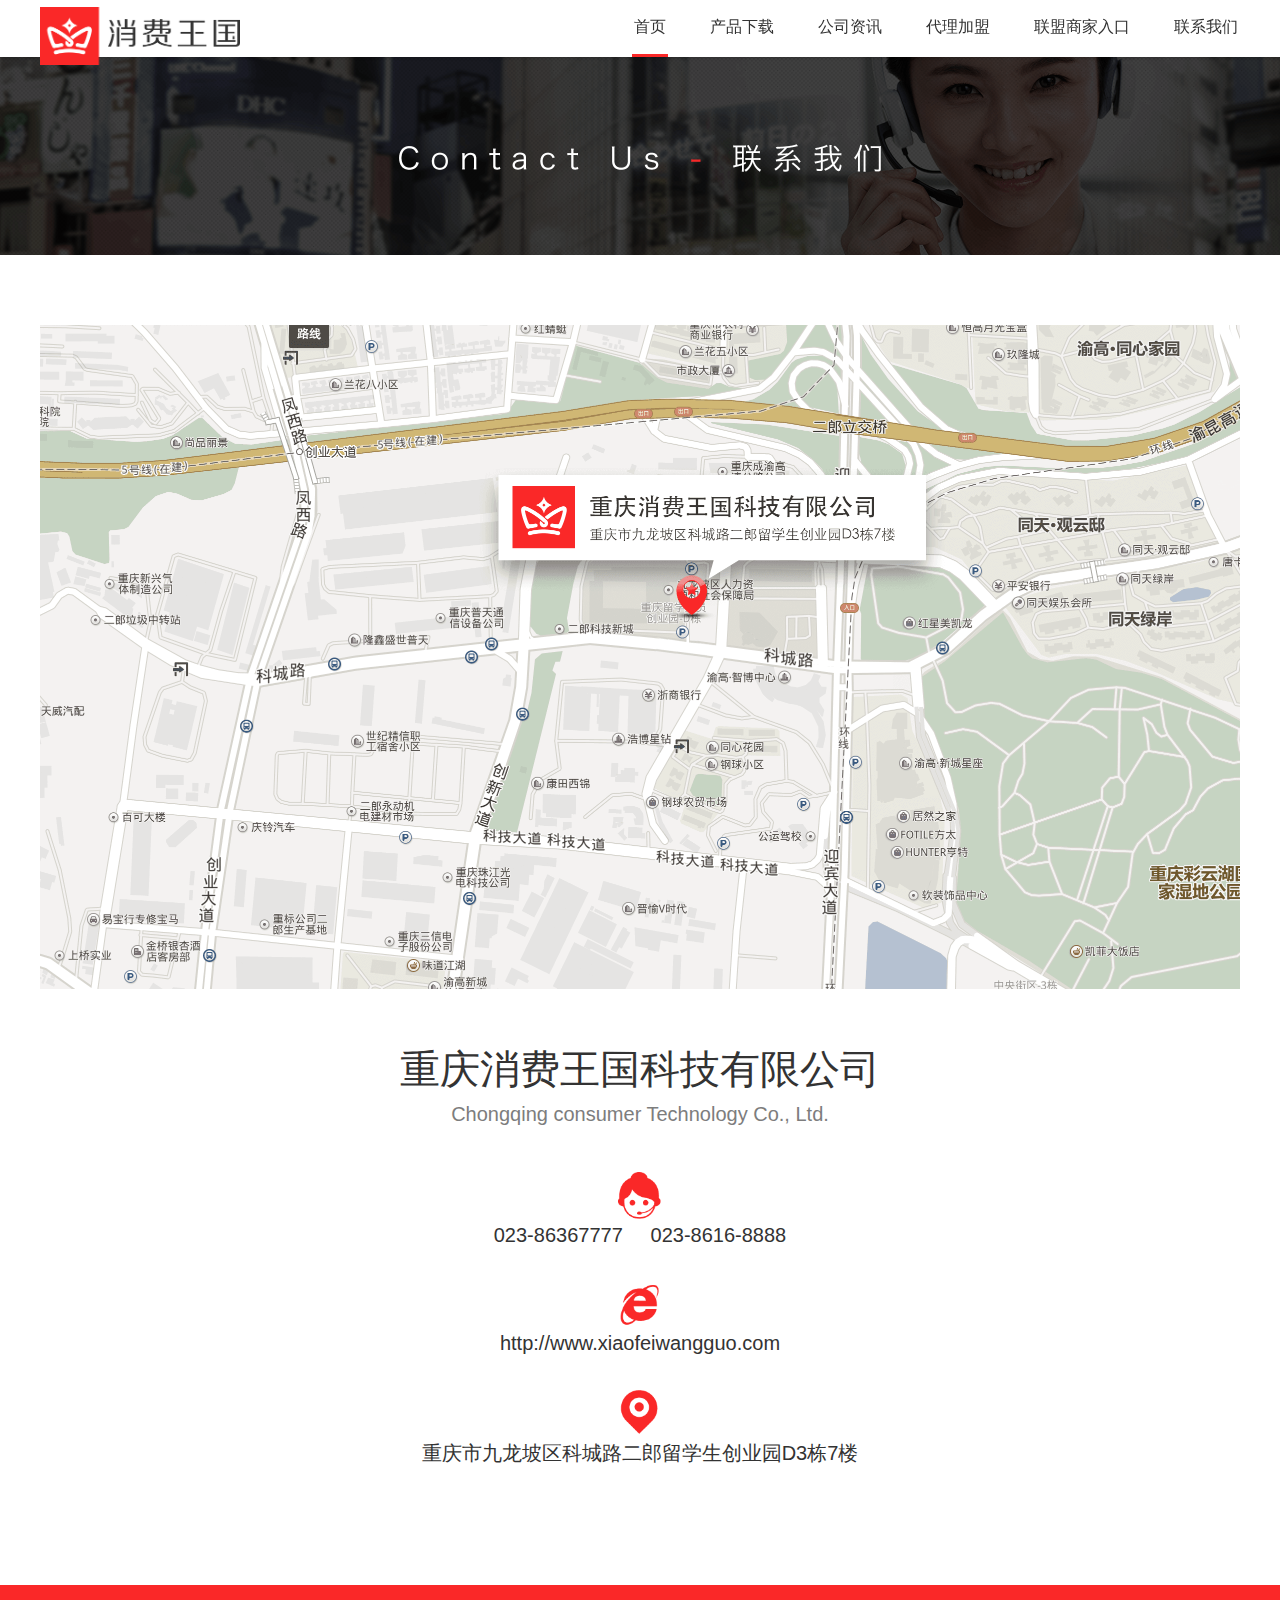
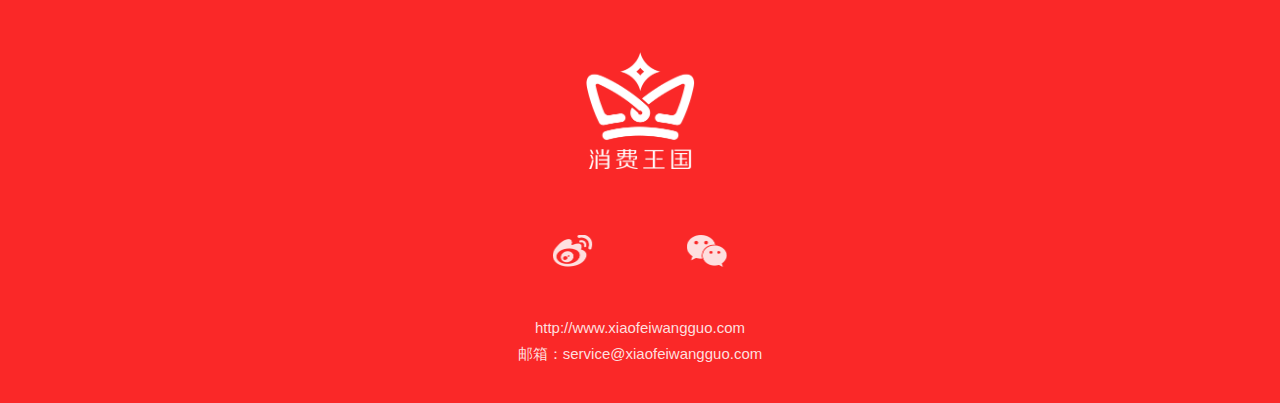
<file: contactus.html>
<!doctype html>
<html lang="en">
<head>
    <meta charset="UTF-8">
    <meta name="viewport"
          content="width=device-width, user-scalable=no, initial-scale=1.0, maximum-scale=1.0, minimum-scale=1.0">
    <meta http-equiv="X-UA-Compatible" content="ie=edge">
    <link rel="stylesheet" href="./css/base.css">
    <link rel="stylesheet" href="./css/index.css">
    <script src="js/jquery.min.js"></script>
    <script type="text/javascript" src="js/jquery.SuperSlide.2.1.1.js"></script>
    <script src="js/nav.js"></script>

    <title>联系我们</title>
</head>
<body>
<div class="nav_kj">
    <div id="naver" class="nave">
        <div class="w  qf">
            <a href="index.html">
                <img class="logo" src="./img/logo.png" alt="">

            </a>
            <div class="find_nav">
                <div class="find_nav_left">
                    <div class="find_nav_list">
                        <ul id="naver" class="nav_ul">
                            <li class=""><a href="javascript:void(0)">首页</a></li>
                            <li ><a href="javascript:void(0)">产品下载</a></li>
                            <li><a href="javascript:void(0)">公司资讯</a></li>
                            <li><a href="javascript:void(0)">代理加盟</a></li>
                            <li><a href="javascript:void(0)">联盟商家入口</a></li>
                            <li><a href="javascript:void(0)">联系我们</a></li>
                            <li class="sideline"></li>
                        </ul>
                    </div>
                </div>
            </div>
        </div>
    </div>
</div>

<!--导航结束-->

    <!--内容1-->
    <div class="contact">
        <div class="w">
            <div class="contact">

            </div>
        </div>
    </div>

    <!--内容2-->
    <div class="contact_2">
        <div class="w contact_div2">
            <div class="contact_div"></div>
            <div >
                <p class="contact_p1">重庆消费王国科技有限公司</p>
                <p class="contact_p2">Chongqing consumer Technology Co., Ltd.</p>
            </div>
            <div class="contact_img_div">
                <p class="">
                    <span class="contact_img"></span>
                </p>
                <p class="contact_p3">023-86367777&nbsp;&nbsp; &nbsp;&nbsp;023-8616-8888</p>
            </div>
            <div class="contact_img_div">
                <span class="contact_img_2"></span>
                <p class="contact_p3">http://www.xiaofeiwangguo.com</p>
            </div>
            <div class="contact_img_div contact_img_div_a">
                <span class="contact_img_3"></span>
                <p class="contact_p3">重庆市九龙坡区科城路二郎留学生创业园D3栋7楼</p>
            </div>
        </div>
    </div>



<!--版权-->

    <div class="home_7">
        <div class="w">
            <div class="home_div7 ">
                <div class="home7_img"></div>

            </div>
            <div class="img_w">
                <div class="home7_img_weibo">
                    <a href="#"></a>
                </div>
                <div data-Evse="bquan" class="home7_img_weixin">

                </div>
            </div>
            <div class="bah_bq">
                <p>http://www.xiaofeiwangguo.com</p>
                <p>邮箱：service@xiaofeiwangguo.com‍</p>
            </div>
        </div>
    </div>

    <script src="js/index.js"></script>
    <script src="js/nav.js"></script>
</body>
</html>
</file>
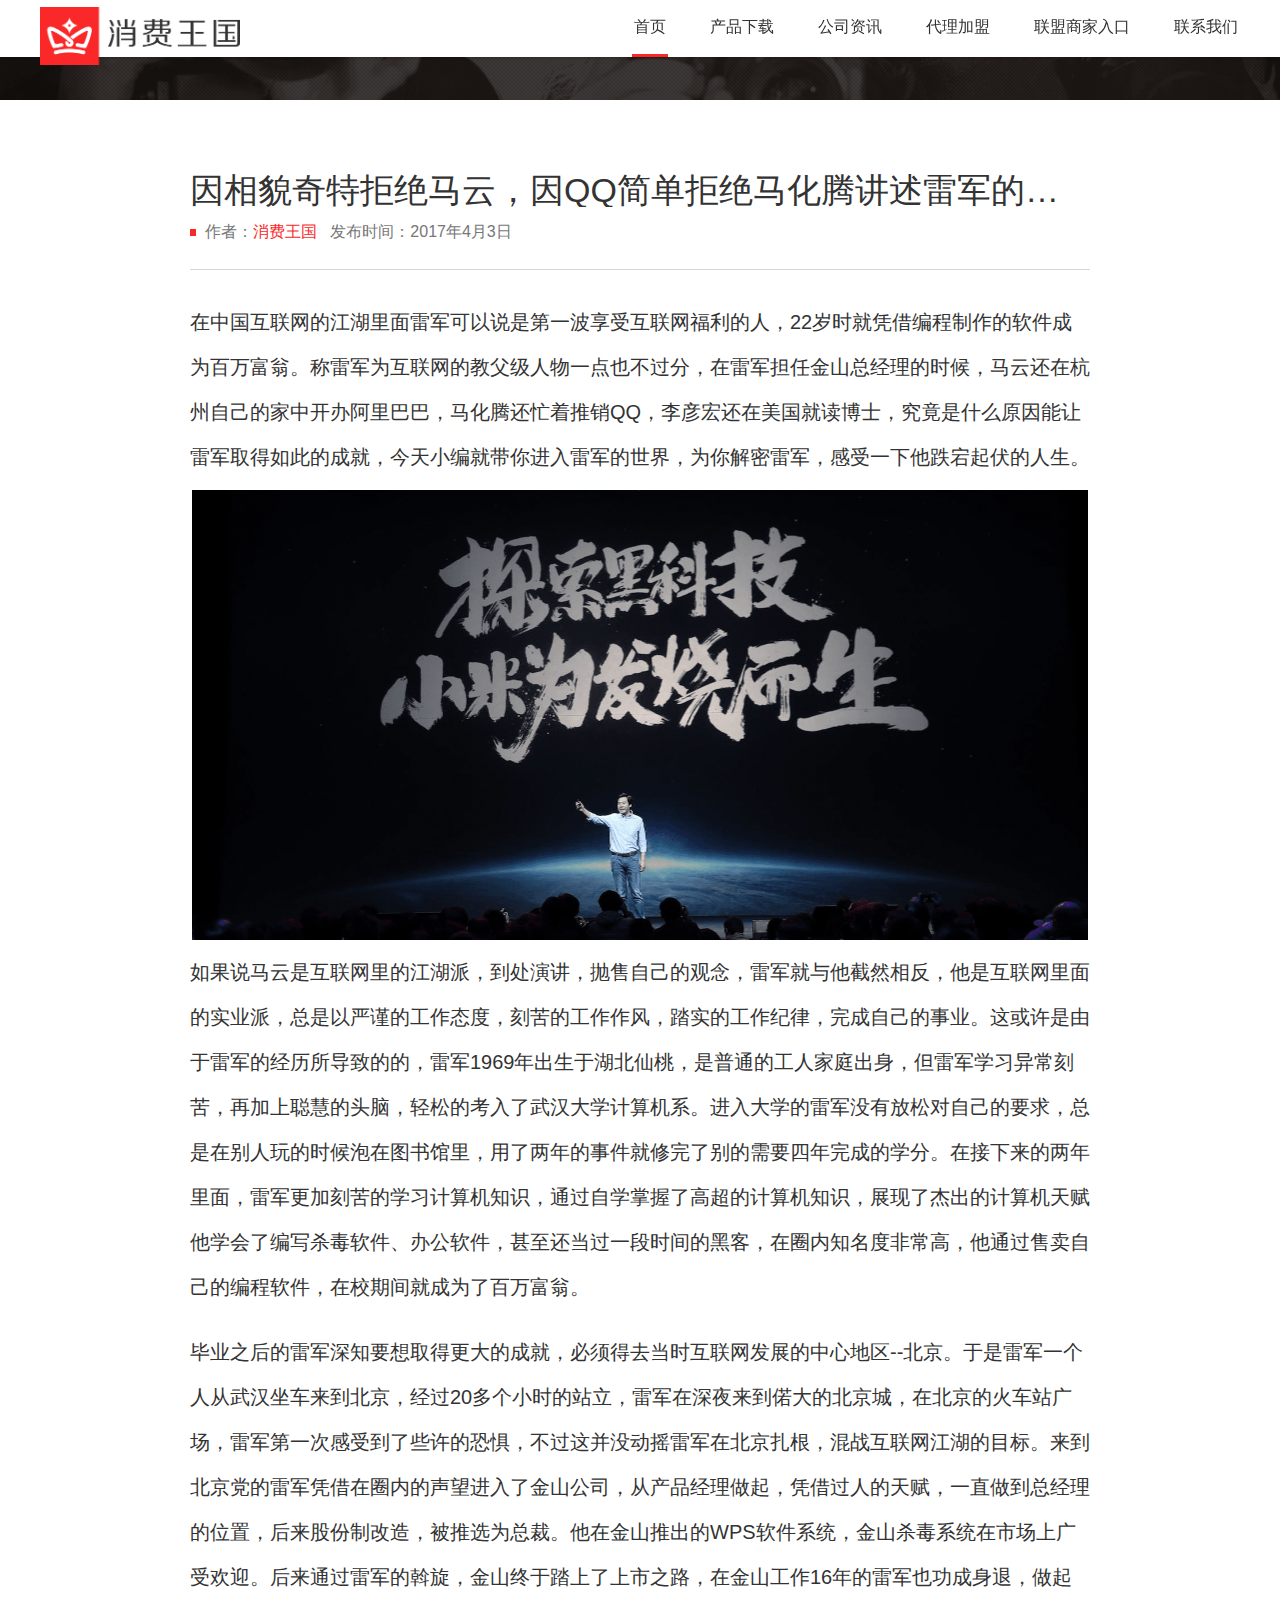
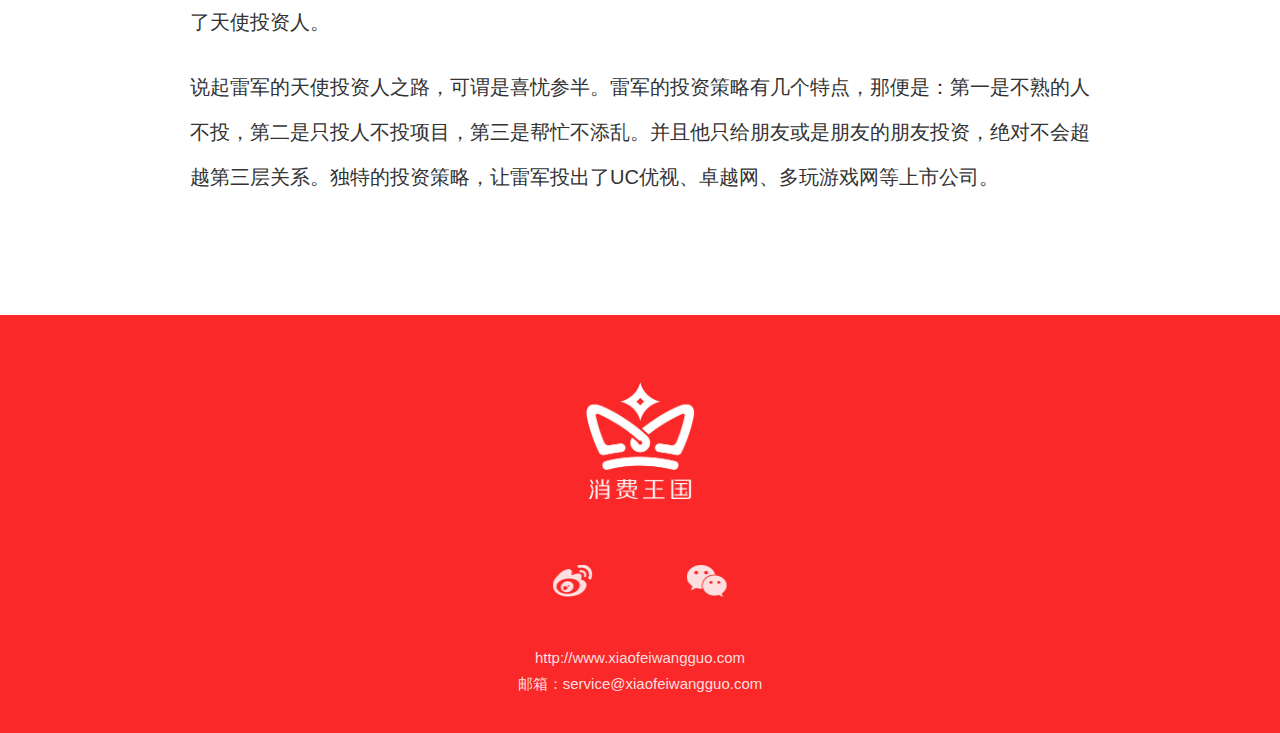
<file: information.html>
<!doctype html>
<html lang="en">
<head>
    <meta charset="UTF-8">
    <meta name="viewport"
          content="width=device-width, user-scalable=no, initial-scale=1.0, maximum-scale=1.0, minimum-scale=1.0">
    <meta http-equiv="X-UA-Compatible" content="ie=edge">
    <link rel="stylesheet" href="./css/base.css">
    <link rel="stylesheet" href="./css/index.css">
    <script src="js/jquery.min.js"></script>
    <script type="text/javascript" src="js/jquery.SuperSlide.2.1.1.js"></script>


    <title>公司阅读</title>
</head>
<body>
<div class="nav_kj">
    <div id="naver" class="nave">
        <div class="w  qf">
            <a href="index.html">
                <img class="logo" src="./img/logo.png" alt="">

            </a>
            <div class="find_nav">
                <div class="find_nav_left">
                    <div class="find_nav_list">
                        <ul id="naver" class="nav_ul">
                            <li class=""><a href="javascript:void(0)">首页</a></li>
                            <li ><a href="javascript:void(0)">产品下载</a></li>
                            <li><a href="javascript:void(0)">公司资讯</a></li>
                            <li><a href="javascript:void(0)">代理加盟</a></li>
                            <li><a href="javascript:void(0)">联盟商家入口</a></li>
                            <li><a href="javascript:void(0)">联系我们</a></li>
                            <li class="sideline"></li>
                        </ul>
                    </div>
                </div>
            </div>
        </div>
    </div>
</div>

<!--导航结束-->

    <!--内容1-->
    <div class="information">
        <div class="w">
            <div class="">

            </div>
        </div>
    </div>
    <div>
        <div class="w">
            <div class="w1 info_zhuti" id="div1">
                <div class="info_div">
                    <h1 class="info_h1">因相貌奇特拒绝马云，因QQ简单拒绝马化腾讲述雷军的故事</h1>
                    <p class="info_p"> 作者：<span class="info_span">消费王国</span>&nbsp;&nbsp; 发布时间：<span>2017年4月3日</span></p>
                </div>
                <div class="info_zw">
                    <p>
                        在中国互联网的江湖里面雷军可以说是第一波享受互联网福利的人，22岁时就凭借编程制作的软件成为百万富翁。称雷军为互联网的教父级人物一点也不过分，在雷军担任金山总经理的时候，马云还在杭州自己的家中开办阿里巴巴，马化腾还忙着推销QQ，李彦宏还在美国就读博士，究竟是什么原因能让雷军取得如此的成就，今天小编就带你进入雷军的世界，为你解密雷军，感受一下他跌宕起伏的人生。
                    </p>
                    <div class="info_imgbg"></div>
                    <p>
                        如果说马云是互联网里的江湖派，到处演讲，抛售自己的观念，雷军就与他截然相反，他是互联网里面的实业派，总是以严谨的工作态度，刻苦的工作作风，踏实的工作纪律，完成自己的事业。这或许是由于雷军的经历所导致的的，雷军1969年出生于湖北仙桃，是普通的工人家庭出身，但雷军学习异常刻苦，再加上聪慧的头脑，轻松的考入了武汉大学计算机系。进入大学的雷军没有放松对自己的要求，总是在别人玩的时候泡在图书馆里，用了两年的事件就修完了别的需要四年完成的学分。在接下来的两年里面，雷军更加刻苦的学习计算机知识，通过自学掌握了高超的计算机知识，展现了杰出的计算机天赋他学会了编写杀毒软件、办公软件，甚至还当过一段时间的黑客，在圈内知名度非常高，他通过售卖自己的编程软件，在校期间就成为了百万富翁。
                    </p>
                    <p>
                        毕业之后的雷军深知要想取得更大的成就，必须得去当时互联网发展的中心地区--北京。于是雷军一个人从武汉坐车来到北京，经过20多个小时的站立，雷军在深夜来到偌大的北京城，在北京的火车站广场，雷军第一次感受到了些许的恐惧，不过这并没动摇雷军在北京扎根，混战互联网江湖的目标。来到北京党的雷军凭借在圈内的声望进入了金山公司，从产品经理做起，凭借过人的天赋，一直做到总经理的位置，后来股份制改造，被推选为总裁。他在金山推出的WPS软件系统，金山杀毒系统在市场上广受欢迎。后来通过雷军的斡旋，金山终于踏上了上市之路，在金山工作16年的雷军也功成身退，做起了天使投资人。
                    </p>
                    <p>
                        说起雷军的天使投资人之路，可谓是喜忧参半。雷军的投资策略有几个特点，那便是：第一是不熟的人不投，第二是只投人不投项目，第三是帮忙不添乱。并且他只给朋友或是朋友的朋友投资，绝对不会超越第三层关系。独特的投资策略，让雷军投出了UC优视、卓越网、多玩游戏网等上市公司。
                    </p>
                </div>
            </div>
        </div>
    </div>

<!--版权-->

    <div class="home_7">
        <div class="w">
            <div class="home_div7 ">
                <div class="home7_img"></div>

            </div>
            <div class="img_w">
                <div class="home7_img_weibo">
                    <a href="#"></a>
                </div>
                <div data-Evse="bquan" class="home7_img_weixin">

                </div>
            </div>
            <div class="bah_bq">
                <p>http://www.xiaofeiwangguo.com</p>
                <p>邮箱：service@xiaofeiwangguo.com‍</p>
            </div>
        </div>
    </div>

    <script src="js/index.js"></script>
<script src="js/nav.js"></script>
</body>
</html>
</file>
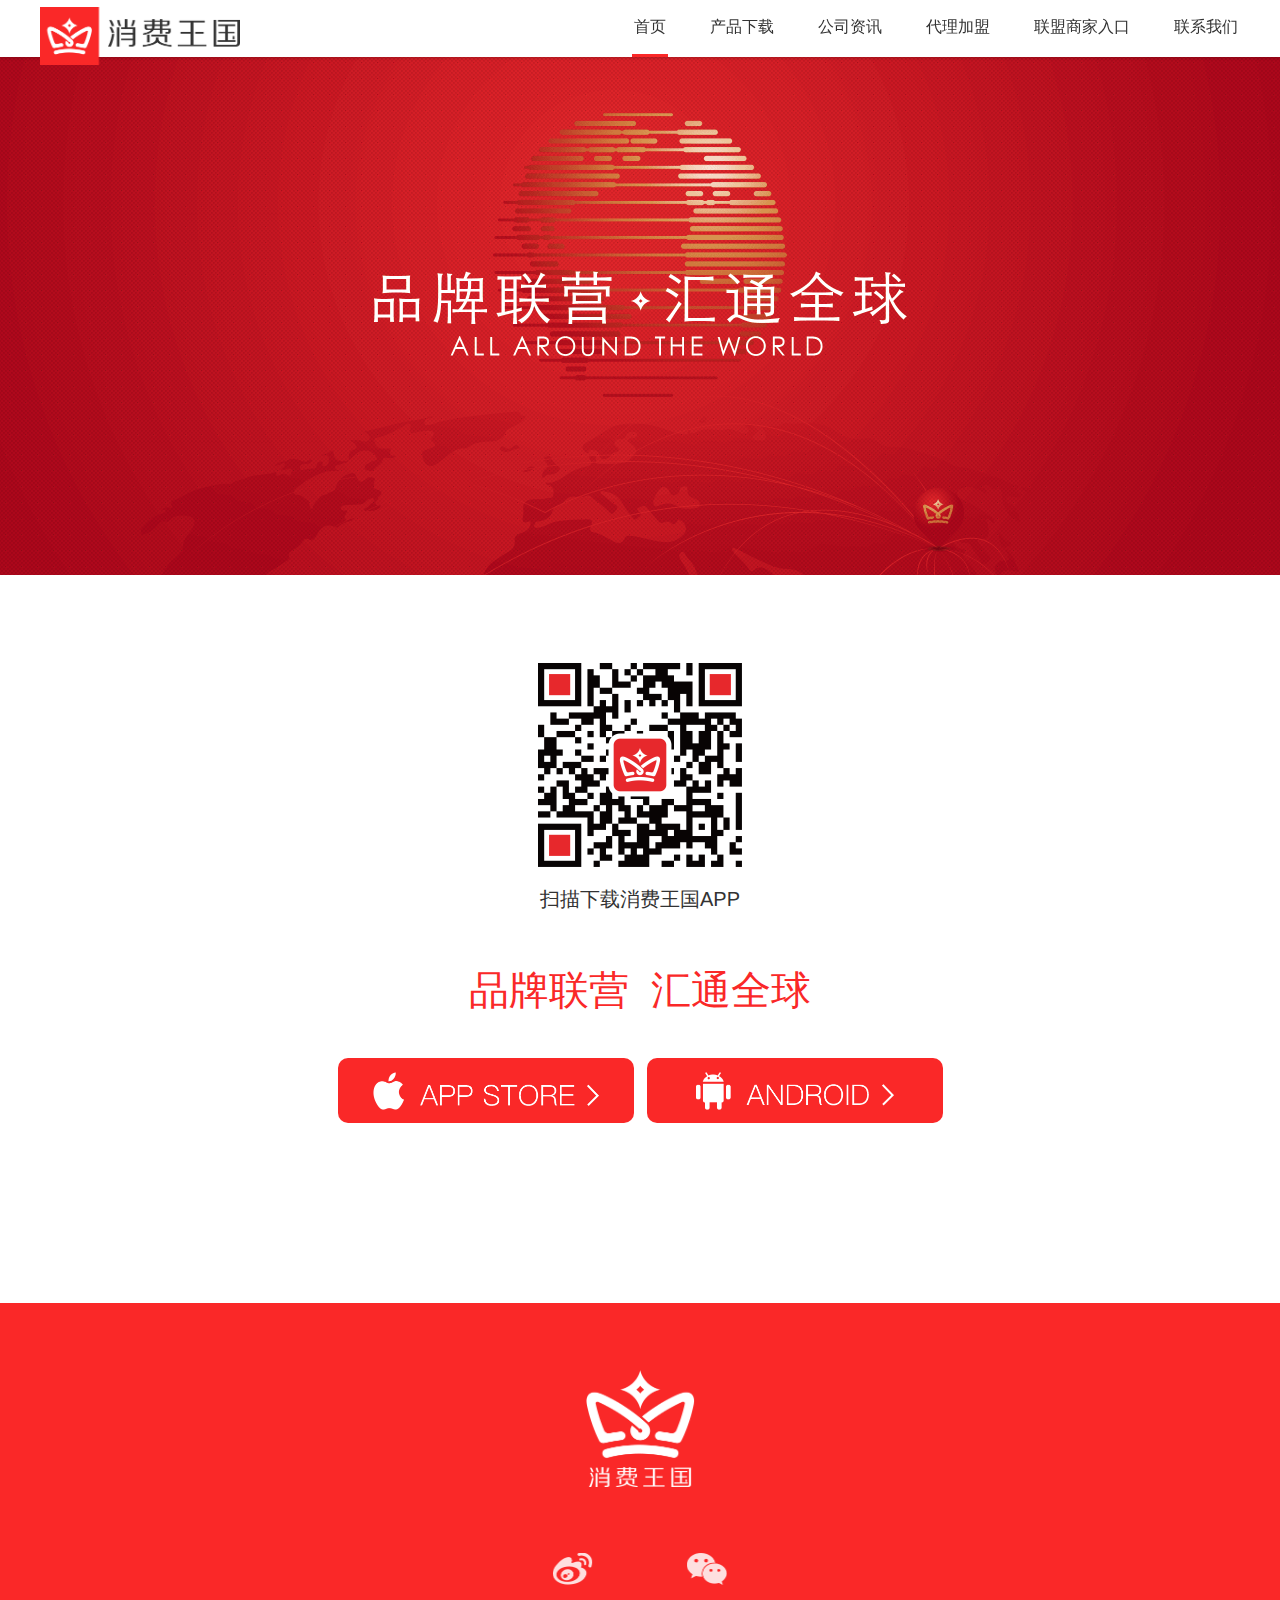
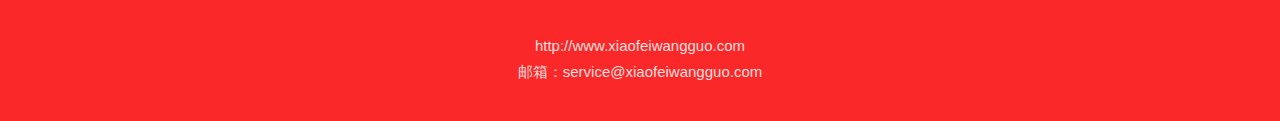
<file: product.html>
<!doctype html>
<html lang="en">
<head>
    <meta charset="UTF-8">
    <meta name="viewport"
          content="width=device-width, user-scalable=no, initial-scale=1.0, maximum-scale=1.0, minimum-scale=1.0">
    <meta http-equiv="X-UA-Compatible" content="ie=edge">
    <link rel="stylesheet" href="./css/base.css">
    <link rel="stylesheet" href="./css/index.css">
    <script src="js/jquery.min.js"></script>
    <script type="text/javascript" src="js/jquery.SuperSlide.2.1.1.js"></script>
   

    <title>产品下载</title>
</head>
<body>
<div class="nav_kj">
    <div id="naver" class="nave">
        <div class="w  qf">
            <a href="index.html">
                <img class="logo" src="./img/logo.png" alt="">

            </a>
            <div class="find_nav">
                <div class="find_nav_left">
                    <div class="find_nav_list">
                        <ul id="naver" class="nav_ul">
                            <li class=""><a href="javascript:void(0)">首页</a></li>
                            <li ><a href="javascript:void(0)">产品下载</a></li>
                            <li><a href="javascript:void(0)">公司资讯</a></li>
                            <li><a href="javascript:void(0)">代理加盟</a></li>
                            <li><a href="javascript:void(0)">联盟商家入口</a></li>
                            <li><a href="javascript:void(0)">联系我们</a></li>
                            <li class="sideline"></li>
                        </ul>
                    </div>
                </div>
            </div>
        </div>
    </div>
</div>

<!--导航结束-->
<div class="product">
    
    <!--<div class="product_div">-->
        <!--<span bz="false" class="product_span_a">我是消费者</span><span  bz="true" class="product_span_b">我是商家</span>-->
        <!--<div class="product_div_span_a"></div>-->
    <!--</div>-->
</div>
<div class="product_erweima">
    <div class="product_sm">
        <img id="product_app" class="" src="./img/dswsde.png" alt="">
        <span>扫描下载消费王国APP</span>
       
        
    </div>
    <p id="product_tele" class="product_app_p">品牌联营&nbsp;&nbsp;汇通全球</p>
    <div class="qf download">
        <div class="fl download_p"></div>
        <div class="fr download_a"></div>
    </div>
</div>
    



<!--版权-->

    <div class="home_7">
        <div class="w">
            <div class="home_div7 ">
                <div class="home7_img"></div>

            </div>
            <div class="img_w">
                <div class="home7_img_weibo">
                    <a href="#"></a>
                </div>
                <div data-Evse="bquan" class="home7_img_weixin">

                </div>
            </div>
            <div class="bah_bq">
                <p>http://www.xiaofeiwangguo.com</p>
                <p>邮箱：service@xiaofeiwangguo.com‍</p>
            </div>
        </div>
    </div>

    <script src="js/index.js"></script>
    <script src="js/nav.js"></script>
</body>
</html>
</file>
<file: css/base.css>
@charset "UTF-8";
/*css 初始化 */
html, body, ul, li, ol, dl, dd, dt, p, h1, h2, h3, h4, h5, h6, form, fieldset, legend, img { margin:0; padding:0; }
fieldset, img,input,button { border:none; padding:0;margin:0;outline-style:none; }
ul, ol { list-style:none; }
input { padding-top:0; padding-bottom:0; font-family: "SimSun","宋体";}
select, input { vertical-align:middle;}
select, input, textarea { font-size:12px; margin:0; }
textarea { resize:none; } /*防止拖动*/
img {border:0;	vertical-align:middle; }  /*  去掉图片低测默认的3像素空白缝隙*/
table { border-collapse:collapse; }
body {
    font-size:16px;
   	/*color: #333333;*/
   	color: #333333;
    font-weight: 400;
    background:#fff;
    font-family: "Open Sans", "Helvetica Neue", Arial, "PingFang SC", "Hiragino Sans GB", "Microsoft YaHei", 微软雅黑, sans-serif;
}
/*清除浮动的两种方式*/
    /*方式1*/
.qf:before, .qf:after {
    content:"";
    display:table;
}
.qf:after {
    clear:both;
}
.qf {
    zoom:1;
}
/*方式2，缺陷是会隐藏超出部分的内容*/
.of {
    overflow:hidden;
}

a {color:#666; text-decoration:none !important; }

h1,h2,h3,h4,h5,h6 {text-decoration:none;font-weight:normal;font-size:100%;}
s,i,em{font-style:normal;text-decoration:none;}
.col-red{color: #C81623!important;}

/*公共类*/
.w {  /*版心 提取 */
    width: 1200px;
    margin:0 auto;

}
.w1 {  /*版心 提取 */
    width: 900px;
    margin:0 auto;
    overflow: hidden;

}

.windex {  /*版心 提取 */
    width: 1200px;
    margin:0 auto;

}
.fl {
    float:left
}
.fr {
    float:right
}
.al {
    text-align:left
}
.ac {
    text-align:center
}
.ar {
    text-align:right
}
.hide {
    display:none
}

.bgc {
    background-color: #000000;
}

.bgc1 {
    background-color: #fff;
}
.bgc2 {
    background-color: #ff0000;
}
</file>
<file: css/index.css>
/*导航栏开始*/
.nav_ul li:hover{color: #fa2828;}
.nave{
    position: fixed;
    height: 57px;
    background-color: #fff;
    width: 100%;

    box-shadow:0px 1px 3px rgba(0,0,0,.2);

}


/*导航结束*/
/*内容区域1*/
.home,.home_2,.home_3,.home_8,.honor{
    background: url("../img/homebg.png") no-repeat top center;
    background-size: 2000px 550px;
    height: 550px;
}

.homeporar{
    position: relative;
}
.home_8{
    background: url("../img/homebg4.png") no-repeat top center;
    background-size: 2000px 690px;
    height: 690px;
}
.logo{
    position: relative;
    width: 200px;
    height: 58px;
}
.nave{
    padding-top: 7px;
    height: 50px;
    z-index: 10;
}

.home_div,.home_div2,.home_div4,.home_div6 {
    width: 586px;
    position: absolute;

}
.home_div{
    top: 120px;
    left: 46%;
}

.home_h1{
    font-size: 42px;
    line-height: 80px;
}
.home_p1{
    margin-top: 8px;
    font-size: 16px;
    line-height: 35px;
    text-align: left;
}
.home_h2{
    padding-top: 13px;
    padding-bottom: 13px;
    font-weight: 600;
}
/*内容区域2*/
.home_2{

    background: url("../img/homebg2.png") no-repeat top center;
    background-size: 2000px 550px;
}
.home_div2{
    width: 496px;
    top: 120px;
    left: 63px;
}
/*内容区域3*/
.home_3{
    background: url("../img/homebg3.png") no-repeat top center;
    background-size: 2000px 550px;
}
/*内容区域4*/
.home_4{
    background: url("../img/homebg4.png") no-repeat top center;
    background-size: 2000px 690px;
    height: 690px;
}

/*内容区域5*/
.home_4{
    background: url("../img/homebg5.png") no-repeat top center;
    background-size: 2000px 690px;
    height: 690px;
}
.home_div4{
    width: 660px;
    top: 120px;
    left: 63px;
}
/*内容区域6*/
.home_6{
    background: url("../img/homebg6.png") no-repeat top center;
    background-size: 2000px 633px;
    height: 633px;
}
.home_div6{
    width: 660px;

}

/*.w2{*/
    /*width: 1456px;*/
    /*margin:  0 auto;*/
/*}*/

.honor{
    margin-top: 169px !important;
    background-color: #ffffff;
    background:url("../img/honr.png") no-repeat top center;
    background-size: 1200px 1900px;
    height: 2000px;
}

/*版权*/
.home_7{
    height: 368px;
    background-color:#fa2828 ;
    color:#fedfdf ;
    text-align: center;
    padding-top: 50px;

}
.home7_img{
    height: 150px;
    background: url("../img/dblogo.png")  no-repeat center center;
    background-size: 110px 117px;
}
.home7_img_a{
    z-index: 999;
    background: url("../img/weixingz.jpg")  no-repeat center center;
    background-size: 110px 117px;
}

.home7_img_weixin,.home7_img_weibo{
    display: inline-block;
    width: 40px;
    height: 32px;
    background:url("../img/jlbg1.png") no-repeat left center;
    background-position:-329px -298px;
    background-size: 602px 375px;
    cursor: pointer;

}
.home7_img_weixin{
    margin-left: 45px;
}
.img_w{
    padding-top: 50px;
    height: 40px;
}
.home7_img_weibo{
    background-position:-424px -299px;
    margin-right: 45px;
}
.bah_bq{
    margin-top: 40px;
    font-size: 15px;
    line-height: 26px;
}
.bah_bq p a{
   color: #fedfdf;
}
.home7_img_weixin:hover .home7_img{
    background:url("../img/weixingz.png") no-repeat center center;
    background-size: 150px 150px;
}

/*联系我们*/

.contact{
    background: url("../img/contact.png") no-repeat top center;
    background-size: 2000px 255px;
    height: 255px;
}
.contact_div{
    margin-top: 40px;
    background: url("../img/contactdt.png")  no-repeat center center;
    background-size: 1394px 664px;
    height: 724px;
}
.contact_div2{
    text-align: center;
}

.contact_p1{
    font-size: 40px;
    line-height: 40px;
    margin-top: 30px;
}
.contact_p2 {
    font-size: 20px;
    line-height: 50px;
    color: #7d7d7d;
}
.contact_img,.contact_img_2,.contact_img_3{
    background: url("../img/contactjlt.png")no-repeat 0 0;
    background-size: 100px;
    display: inline-block;
    width: 44px;
    height: 48px;
}
.contact_img_2{
    background: url("../img/contactjlt.png")no-repeat 0 -120px;
    background-size: 100px;


}
.contact_img_3{
    background: url("../img/contactjlt.png")no-repeat 0 -234px;
    background-size: 100px;


}
.contact_img_div{
    padding-top: 33px;
}
.contact_img_div_a{
   padding-bottom: 118px;
}
.contact_p3{
    font-size: 20px;

}

/*公司资讯*/
.information{
    background: url("../img/information.png") no-repeat top center;
    background-size: 2000px 100px;
    height: 100px;
}

.info_h1,.comp_h1{
    padding-top:73px;
    font-size: 34px;
    line-height: 34px;
    overflow:hidden;
    text-overflow:ellipsis;
    white-space:nowrap;
    width: 100%;

}
.info_p{
    margin-top: 15px;
    color: #777777;
    padding-left: 15px;
    background: url("../img/inxyd.png") no-repeat left center;
    background-size: 5.5px 6.5px;
    margin-bottom: 26px;

}
.info_span{
    color: #fa2828;
}
.info_div{
    border-bottom: 1px solid #d7d7d7;
}
.info_zw{
    padding-top:20px ;
    font-size: 20px;
    line-height: 45px;
}
.info_imgbg{
    background: url("../img/information2.png") no-repeat center center;
    /*1793   450*/
    background-size: 896px 450px;
    height: 450px;
}
.info_zw p {
    padding: 10px 0;
}
.info_zhuti{
    padding-bottom: 105px;
}
/*代理加盟*/
.Agent{
    background: url("../img/agent.png") no-repeat top center;
    background-size: 2000px 255px;
    height: 255px;
}

.Agent_div{
    text-align: center;
    color: #7d7d7d;
}
.Agent_p1{
    text-align: center;
    line-height: 68px;
    width :228px;
    height:68px ;
    margin: 0 auto;
    border-radius: 8px;
    margin-top: 75px;
    font-size: 28px;
    color: #fff;
    background: url("../img/jlbg1.png") no-repeat left center;
    background-position:-532px -286px;
    background-size: 602px 375px;
    background-color: #fa2828;
    cursor: pointer;
}

.Agent_p2{
    font-size: 30px;
    padding: 60px;
    line-height: 30px;
    color: #333;
}
.Agent_div2{
    background: url("../img/agentjsms.png") no-repeat top center;
    background-size: 802px 257px;
    height: 258px;
    padding-bottom: 60px;
}
.Agent_div_a{
    background-color: #e0e0e0;
    padding: 50px;
}

.Agent_div3{
    background: url("../img/agent3.png") no-repeat top center;
    background-size: 1074px 381px;
    height: 381px;

}
.Agent_xqsf{


}
.Agent_P3{
    font-size: 30px;
    line-height: 140px;

}
.Agent_P3 span{
    font-size: 20px;

}
.Agent_pimg,.Agent_pim2,.Agent_pim3,.Agent_pim4,.Agent_pim5,.Agent_pim6,.Agent_pim7{
    background: url("../img/jlbg1.png") no-repeat left center;
    background-position:14px 18px;
    background-size: 602px 375px;
    border-radius: 15px;
    width: 75.5px;
    height: 75.5px;
    background-color: #48497e;
}
.Agent_pim2{

    background-position:-329px 18px;

    background-color: #48497e;
}
.Agent_pim3{

    background-position:-60px 18px;

    background-color: #48497e;
}
.Agent_pim4{

    background-position:-147px 18px;

    background-color: #48497e;
}
.Agent_pim5{

    background-position:-243px 18px;

    background-color: #48497e;
}
.Agent_pim6{

    background-position:-428px 18px;

    background-color: #48497e;
}
.Agent_pim7{

    background-position:-524px 18px;

    background-color: #48497e;
}
.Agent_P4{
    font-size: 16px;
    line-height: 30px;
    font-weight: 600;
}
.Agent_P5{

    width: 480px;
    word-wrap: break-word;
　　word-break: normal;


}
.Agent_Pspan{
    color:#fa2828 ;

}
.Agent_p_zt{
    padding: 0px 0 0 19px;
}
.Agent_ul li{
    float: left;
    width: 600px;
    margin-bottom: 49px;
    height: 78px;
}
.Agent_sjdl {
    background-color: #e0e0e0;
    padding-bottom: 60px;
}
.Agent_dl{
    padding-bottom: 30px;
}

.Agent_zc,.Agent_zc1,.Agent_zc2,.Agent_zc3,.Agent_zc4,.Agent_zc5,.Agent_zc6,.Agent_zc7,.Agent_zc8{
    background: url("../img/jlbg1.png") no-repeat left center;
    background-position:-244px -152px;
    background-size: 602px 375px;
    width: 75.5px;
    height: 85.5px;
    margin: 0 auto;
}
.Agent_zc1{
    background-position:-525px -143px;

}
.Agent_zc2{
    background-position:6px -270px;

}
.Agent_zc3{
    background-position:-524px -53px;
    width: 78.5px;

}
.Agent_zc4{
    background-position:-123px -270px;
}
.Agent_zc5{
    background-position:-1px -157px;
}
.Agent_zc6{
    background-position:-123px -156px;
}
.Agent_zc7{
    background-position:-382px -149px;
    width: 88.5px;
}
.Agent_zc8{
    background-position:6px -270px;
}
.Agent_ula ,.Agent_ulb{
    text-align: center;
}
/*}572 544*/
.Agent_ula li,.Agent_ulb li{
    float: left;
    padding: 46px 62px 40px 62px;
    background-color: #fff;
    margin-right: 15px;
    width:160px ;
}

.Agent_ula li h1 ,.Agent_ulb li h1{
    font-size: 20px;
    font-weight: 600;
    line-height: 40px;
    margin-top:30px ;

}
.Agent_ula li p,.Agent_ulb li p{

    line-height: 24px;

}

.Agent_ula_a{
    margin-top: 15px;
}

.Agent_zsgh{
    background: url("../img/guihua.png") no-repeat top center;
    background-size: 945px 219px;
    /*height: 1890  438;*/
    height:219px;
    margin-bottom: 62px;
}


/*公司目标*/
.Agent_mb{
    background: url("../img/mb.png") no-repeat top center;
    background-size: 1174.5px 378.5px;
    height:378.5px;
    margin-bottom: 62px;
}
/*合作条件*/
.Agent_ulb li {
    background-color: #e0e0e0;
    padding: 0;
    margin-right: 6px;
    width:195px;
    height:205px;

}
.Agent_li{
    margin-right: 0 !important;


}

.Agent_pt1,.Agent_pt2,.Agent_pt3,.Agent_pt4,.Agent_pt5,.Agent_pt6{
    background: url("../img/jlbg1.png") no-repeat left center;
    background-position:20px -50px;
    background-size: 602px 375px;
    height: 100px;
    width:95px;
   margin: 20px 50px 0 50px;
}

.Agent_pt2{
    background-position:-150px -50px;

}
.Agent_pt3{
    background-position:-61px -50px;

}
.Agent_pt4{
    background-position:-318px -50px;

}
.Agent_pt5{
    background-position:-400px -50px;


}
.Agent_pt6{
    background-position:-228px -50px;

}

.Agent_zhdiv{
    text-align: center;
    padding-top:100px ;
}
.Agent_zhdiv p {
    font-size: 30px;
    line-height: 40px;
}
.Agent_zhdiv_ae{
   color: #fa2828;
    font-size: 25px !important;
    line-height: 60px !important;
}


.Agent_dt{
    background: url("../img/dtm.png") no-repeat top center;
    background-size: 893.5px 739px;
    height: 839px;
}
/*公司资讯列表*/
.slideTxtBox{ padding: 20px 0 0; }
.slideTxtBox .hd{position:relative;padding-bottom: 100px;height: 100px; }
.slideTxtBox .bd ul{ zoom:1;}
.slideTxtBox .bd li .date{ float:right; color:#999;  }

/* 下面是前/后按钮代码， */

.slideTxtBox .arrow{width: 500px; margin: 0 auto; display: block; color: #777777; text-align: center;}
.slideTxtBox .arrow span:hover{
    background-color: #fa2828;
    color: #fff;
}
.slideTxtBox .arrow a:hover{
    background-color: #fa2828;
    color: #fff;
}
.slideTxtBox .arrow li:hover{
    background-color: #fa2828;
    color: #fff;
}
.slideTxtBox .arrow a,.slideTxtBox .arrow span,.slideTxtBox .hd ul li{
    display:inline-block;
    border: solid 1px #777777;
    width: 34px;
    height: 34px;
    line-height: 34px;
    overflow:hidden;
    margin: 0 5px;
    cursor: pointer;
}
.slideTxtBox .hd ul li.on{ background-color: #fa2828;
    color: #fff; }

.slideTxtBox .arrow span{
    width: 84px;
    height: 34px;



}

.comp_p1{
    font-size: 16px;
    line-height: 35px;
    color: #777777;
    padding-top: 20px;
}
.comp_p2_img{

    color: #fa2828;
    line-height: 55px;
    height: 40px;

}
.comp_p2_img a{
    padding-right: 30px;
    background:url("../img/yd.png")no-repeat center center;
    background-size: 20.5px 6.5px;
    background-position: 68px 10px ;
    color: #fa2828;
}
.comp_div{
    padding:70px 0 0 0;
}

.comp_h1{
    padding-top: 0;
}
.comp_img{



}
.comp_img img{
    width: 100%;
    height: 100%;

}
.company_bg{
    background:url("../img/com.png")no-repeat center center;
    background-size: 2000px 255px;
    height: 255px;
}


.home_div52{
    top: 70px;
    left: 60px;
}


.home_div53{
    top: 70px;
    width: 200px;
    margin: 0 auto;
    right: 9px;
}



.find_nav {
    width: 648px;
    height: 57px;
    display: -moz-box;
    display: -webkit-box;
    display: block;
    float: right;
}
.find_nav_left {
    height:57px;
    position: relative;
    overflow: hidden;
    -moz-box-flex: 1;
    -webkit-box-flex: 1;
    box-flex: 1;

}
.find_nav_list{
    height: 50px;
}

.find_nav_list ul {
    white-space: nowrap;
    font-size: 0;
    float: right;
}
.find_nav_list ul li {
    float: left;
    padding: 0 2px;
    margin-left: 40px;
}
.find_nav_list ul li a {
    display: block;
    width: 100%;
    height: 100%;
    line-height: 40px;
    font-size: 16px;
    text-align: center;
    color: #333333;



}
.find_nav_list ul li a:hover {
    color: #fa2828;
}
.find_nav_cur a {
    color: #fa2828 !important;
}
.sideline {
    display: block;
    position: absolute;
    border: 0;
    height: 3px;
    background-color: #fa2828;
    left: 0;
    top: 47px;
    pointer-events: none;

}
.product{
    height: 575px;
    background: url(../img/bandie.png) no-repeat top center;
    background-size: 2000px 575px;
 
   
}
#product_img{
    width: 100%;
}

.product_div{
    width: 280px;
    height: 40px;
    background-color: #f4f4f5;
    position: relative;
    bottom: 20px;
    z-index: 2;
    left: 50%;
    margin-left: -140px;
    border: 0px solid #f4f4f5;
    border-radius: 20px;
    overflow: hidden;
    cursor: pointer;
    box-shadow: 0px 5px 7px rgba(0, 0, 0,0.25);
    
}
.product_div span{
    line-height: 44px;
}

.product_span_a,.product_span_b{
    text-align: center;
    display: inline-block;
    width:140px ;
    color: #fff;
}
.product_span_a{
    color: #333;
}

.product_div_span_a{
    width: 135px;
    height: 35px;
    background-color: #fa2828;
    border: 0px solid #fa2828;
    border-radius: 20px;
    position: absolute;
    left: 140px;
    top: 50%;
    margin-top: -17.5px;
    z-index: -1;
    
    
}

.product_erweima{
    padding-top: 88px;
    height: 640px;
    
}
.product_sm{
    width: 204px;
    
    margin: 0 auto;
    
    
}
.product_sm>span{
    text-align: center;
    width: 100%;
    display: inline-block;
    color: #333333;
    margin-bottom: 50px;
    font-size: 20px;
}
#product_app{
    margin-bottom:19px ;
    width: 100%;
    height: 100%;
}

.product_app_p{
    width: 100%;
    text-align: center;
    font-size: 40px;
    color: #fa2828;
    margin-bottom:40px ;
}
.download{
    width: 605px;
    margin: 0 auto;
}
.download_p,.download_a{
    width:296px;
    height: 65px;
 
    line-height: 65px;
    border-radius: 10px;
    color: #fff;
    cursor: pointer;
    background: url("../img/pin.png") no-repeat center center;
    background-size: 225.5px 37.5px;
    background-color: #fa2828;
   
}
.download_a{
    background: url("../img/anzhuo.png") no-repeat center center;
    background-size: 197.5px 37.5px;
    background-color: #fa2828;
}
</file>
